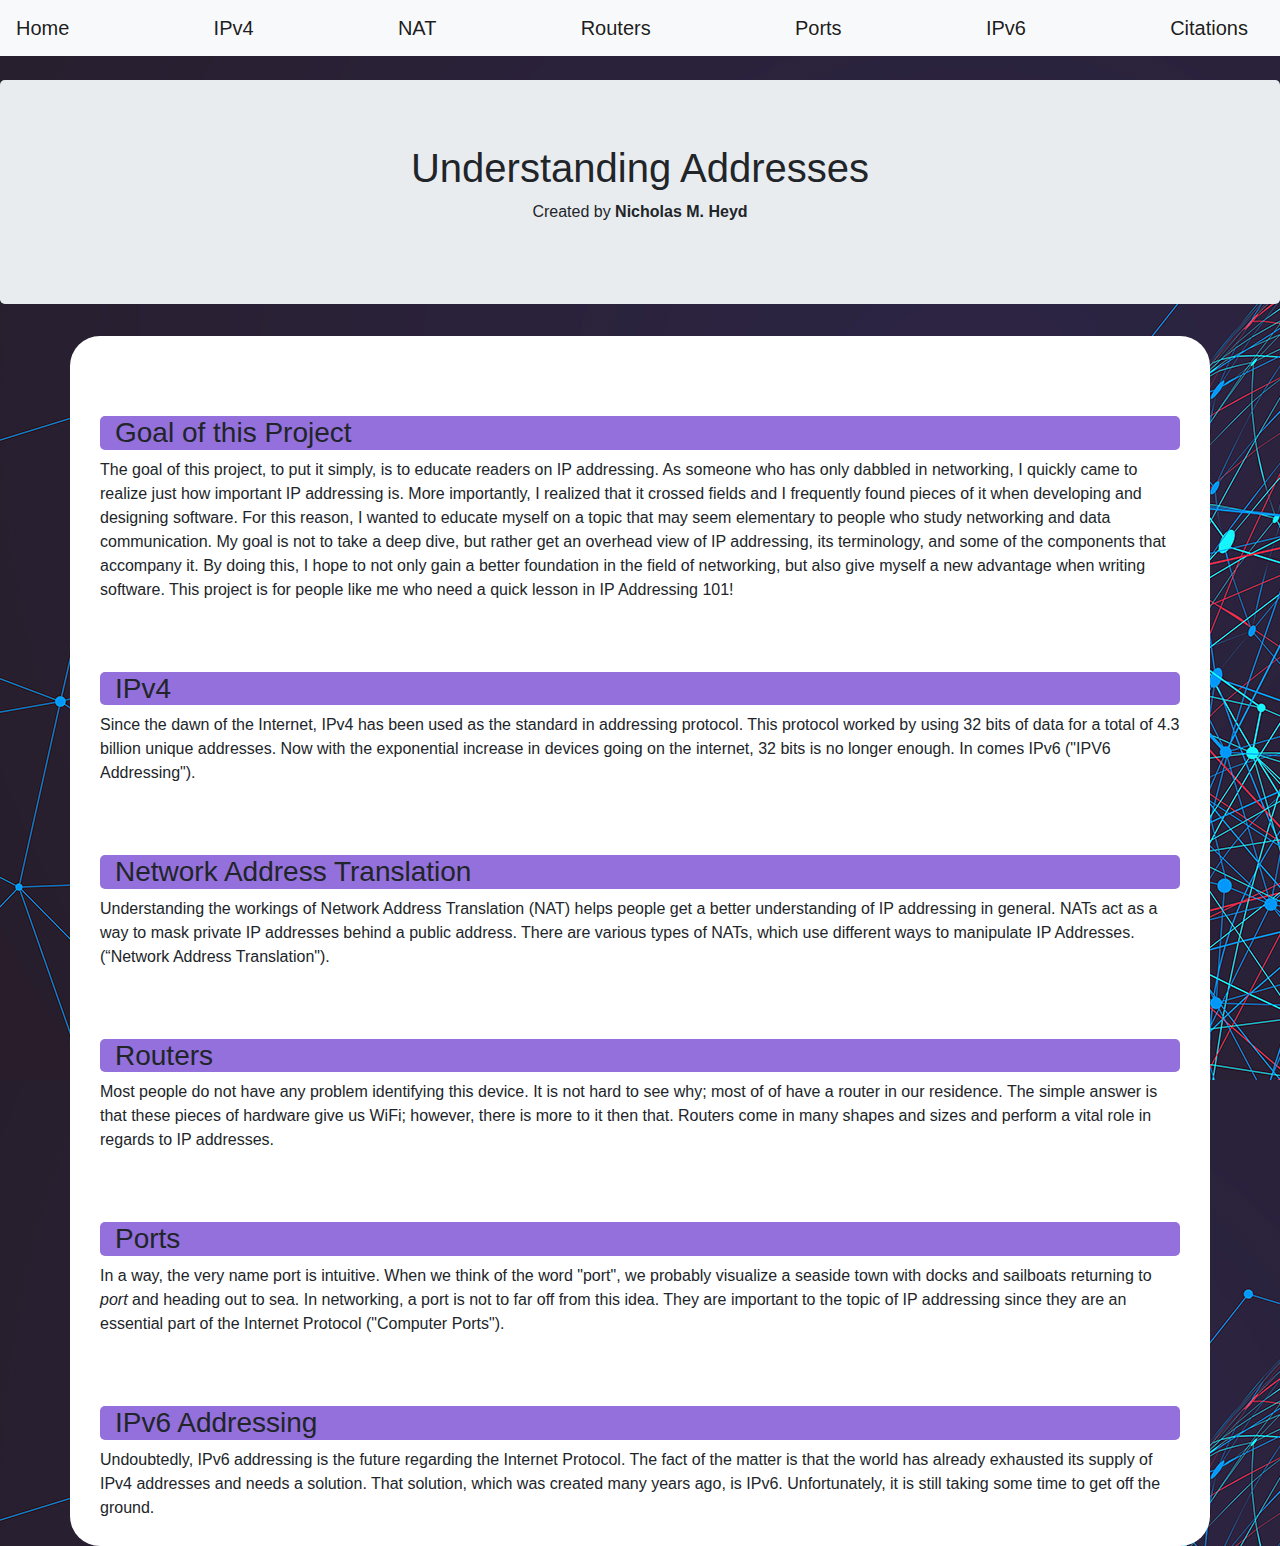
<file: index.html>
<!DOCTYPE html>
<html>

<head>
    <meta charset="UTF-8">
    <title>INF Project --- 680</title>
    <link rel="stylesheet"
          href="styles.css">
    <link rel="stylesheet"
          href="https://maxcdn.bootstrapcdn.com/bootstrap/4.0.0/css/bootstrap.min.css"
          integrity="sha384-Gn5384xqQ1aoWXA+058RXPxPg6fy4IWvTNh0E263XmFcJlSAwiGgFAW/dAiS6JXm"
          crossorigin="anonymous">


          <nav class="navbar navbar-light bg-light ">
            <a class="navbar-brand"
               href="index.html">Home</a>
            <a class="navbar-brand"
               href="ipv4.html">IPv4</a>
            <a class="navbar-brand"
               href="nat.html">NAT</a>
            <a class="navbar-brand"
               href="routers.html">Routers</a>
            <a class="navbar-brand"
               href="ports.html">Ports</a>
            <a class="navbar-brand"
               href="ipv6.html">IPv6</a>
            <a class="navbar-brand"
               href="citations.html">Citations</a>
          </nav>
  




</head>

<div class="backdrop">

    <br>
    <body>



            <div class="jumbotron text-center">
                <h1>Understanding Addresses</h1>
                <p>Created by <strong>Nicholas M. Heyd</strong></p>
            </div>



        <div class="container padding_container">

                <div class="container spacing_index_page">
                        <h3>Goal of this Project</h3>
                        <p>
                            The goal of this project, to put it simply, is to educate readers on IP 
                            addressing. As someone who has only dabbled in networking, 
                            I quickly came to realize just how important IP addressing is. More importantly, 
                            I realized that it crossed fields and I frequently found pieces of it when developing 
                            and designing software. For this reason, I wanted to educate myself on a topic that 
                            may seem elementary to people who study networking and data communication. 
                            My goal is not to take a deep dive, but rather get an overhead view of IP addressing, 
                            its terminology, and some of the components that accompany it. By doing this, 
                            I hope to not only gain a better foundation in the field of networking, 
                            but also give myself a new advantage when writing software. 
                            This project is for people like me who need a quick lesson in IP Addressing 101!  
                        </p>
                    </div>            

            <div class="container spacing_index_page">
                <h3>IPv4</h3>
                <p>Since the dawn of the Internet, IPv4 has been used as the standard in addressing protocol. This
                    protocol
                    worked by using 32 bits
                    of data for a total of 4.3 billion unique addresses. Now with the exponential increase in devices
                    going
                    on the internet, 32 bits
                    is no longer enough. In comes IPv6 ("IPV6 Addressing").
                </p>
            </div>
            <div class="container spacing_index_page">
                <h3>Network Address Translation</h3>
                <p>Understanding the workings of Network Address Translation (NAT) helps people get a better understanding of IP addressing in general.
                    NATs act as a way to mask private IP addresses behind a public address. There are various types of NATs, which use different ways to manipulate IP Addresses.
                    (“Network Address Translation").
                </p>
            </div>

            <div class="container spacing_index_page">
                <h3>Routers</h3>
                <p> Most people do not have any problem identifying this device. It is not hard to see why; most of of have a router in our residence. The simple answer
                        is that these pieces of hardware give us WiFi; however, there is more to it then that. Routers come in many shapes and sizes and perform a vital role in regards to IP addresses.</p>
            </div>

            <div class="container spacing_index_page">
                <h3>Ports</h3>
                <p>
                    In a way, the very name port is intuitive. When we think of the word "port", we probably visualize a seaside town with docks and sailboats returning to 
                    <i>port</i> and heading out to sea. In networking, a port is not to far off from this idea. They are important to the topic of IP addressing since they are an 
                    essential part of the Internet Protocol ("Computer Ports").
                </p>
            </div>

            <div class="container spacing_index_page">
                <h3>IPv6 Addressing</h3>
                <p> 
                    Undoubtedly, IPv6 addressing is the future regarding the Internet Protocol. The fact of the matter
                    is that the world has already exhausted its supply of IPv4 addresses and needs a solution.
                    That solution, which was created many years ago, is IPv6. Unfortunately, it is still 
                    taking some time to get off the ground.
                </p>
            </div>
        </div>

</div>

</div>
</body>

</html>
</file>
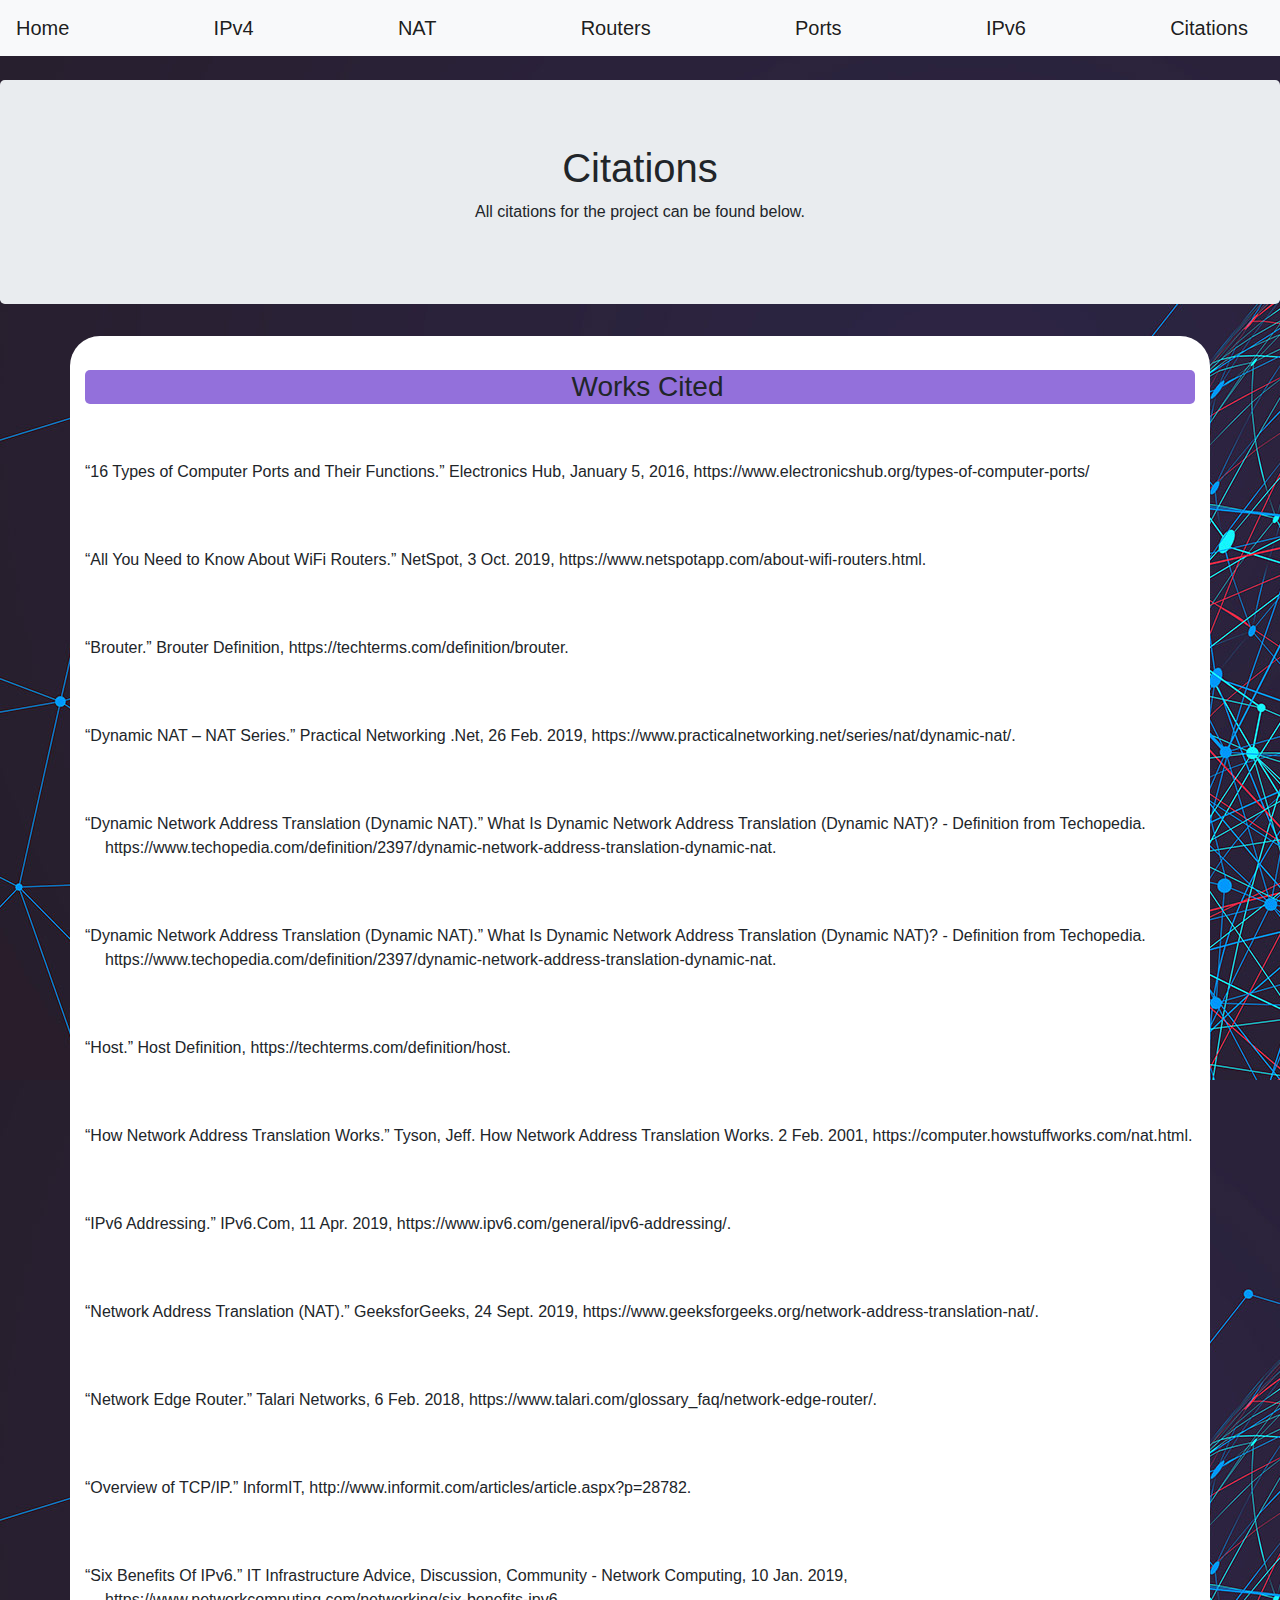
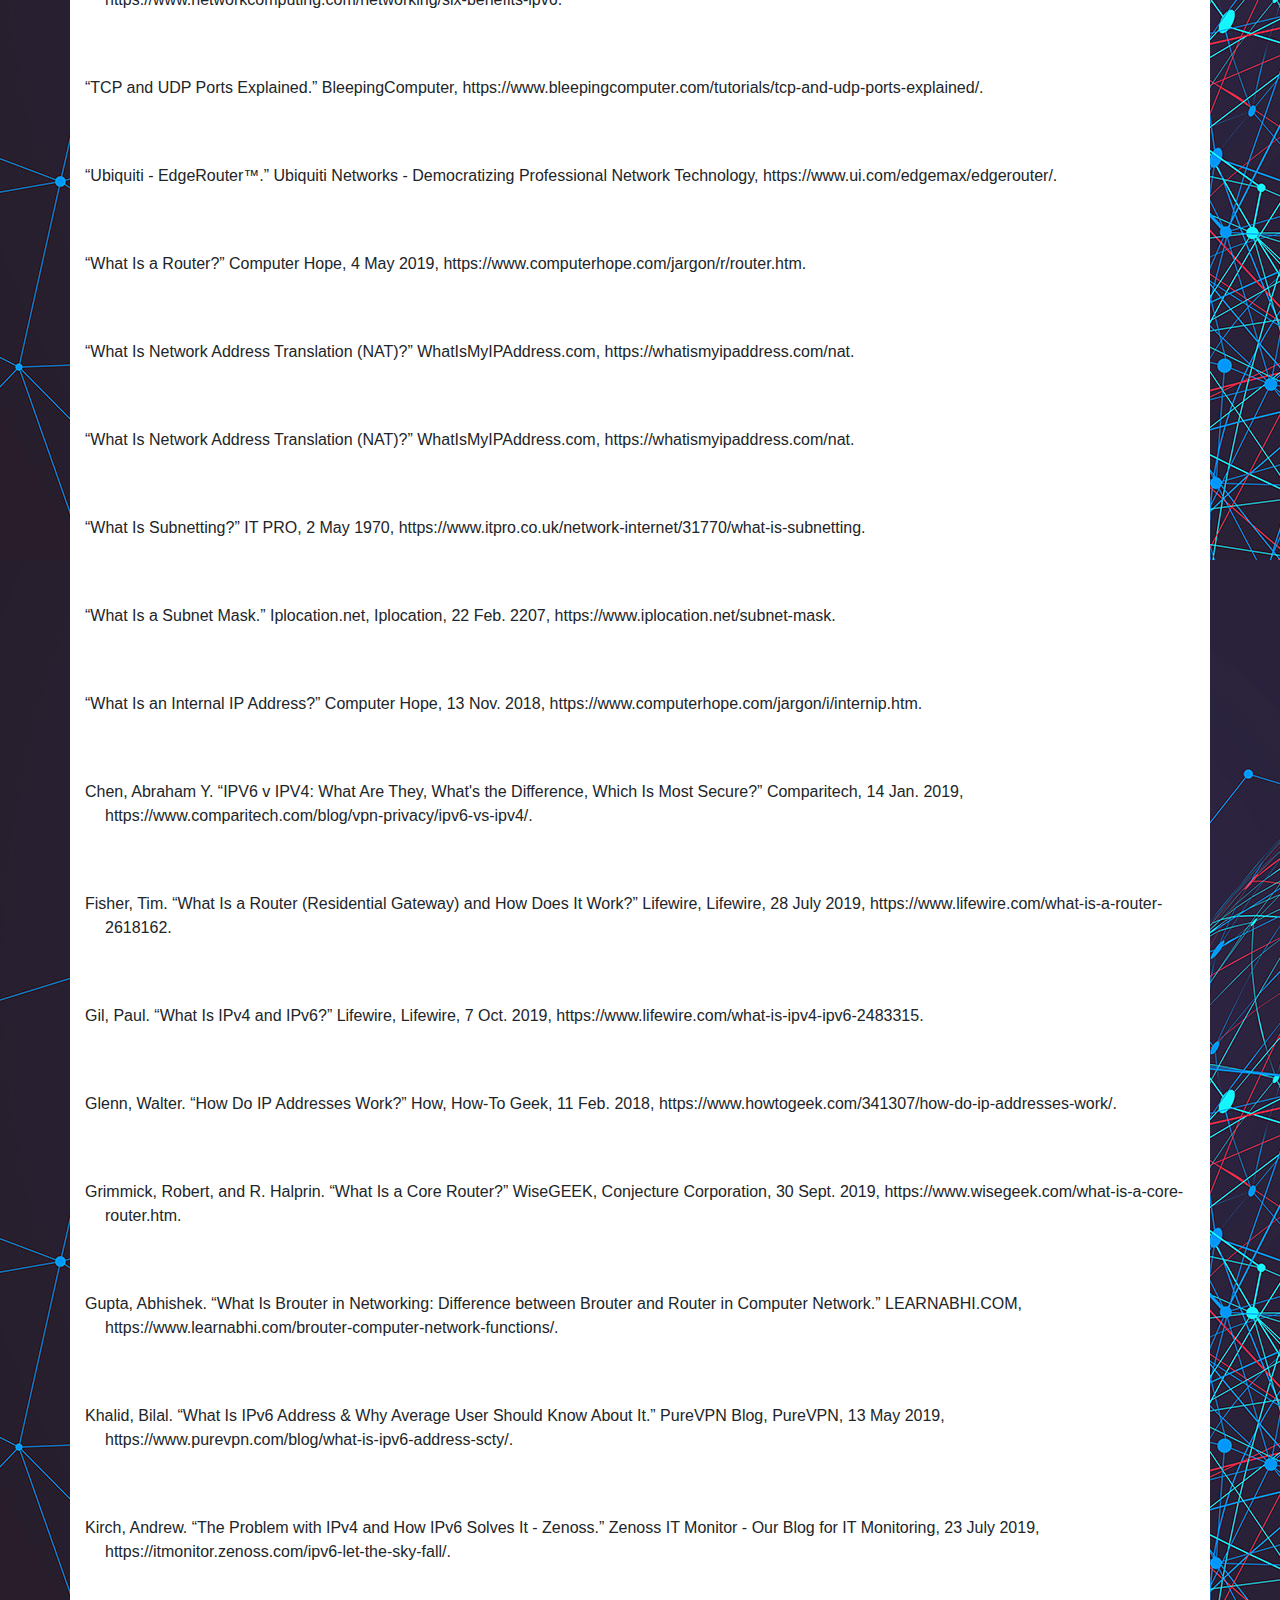
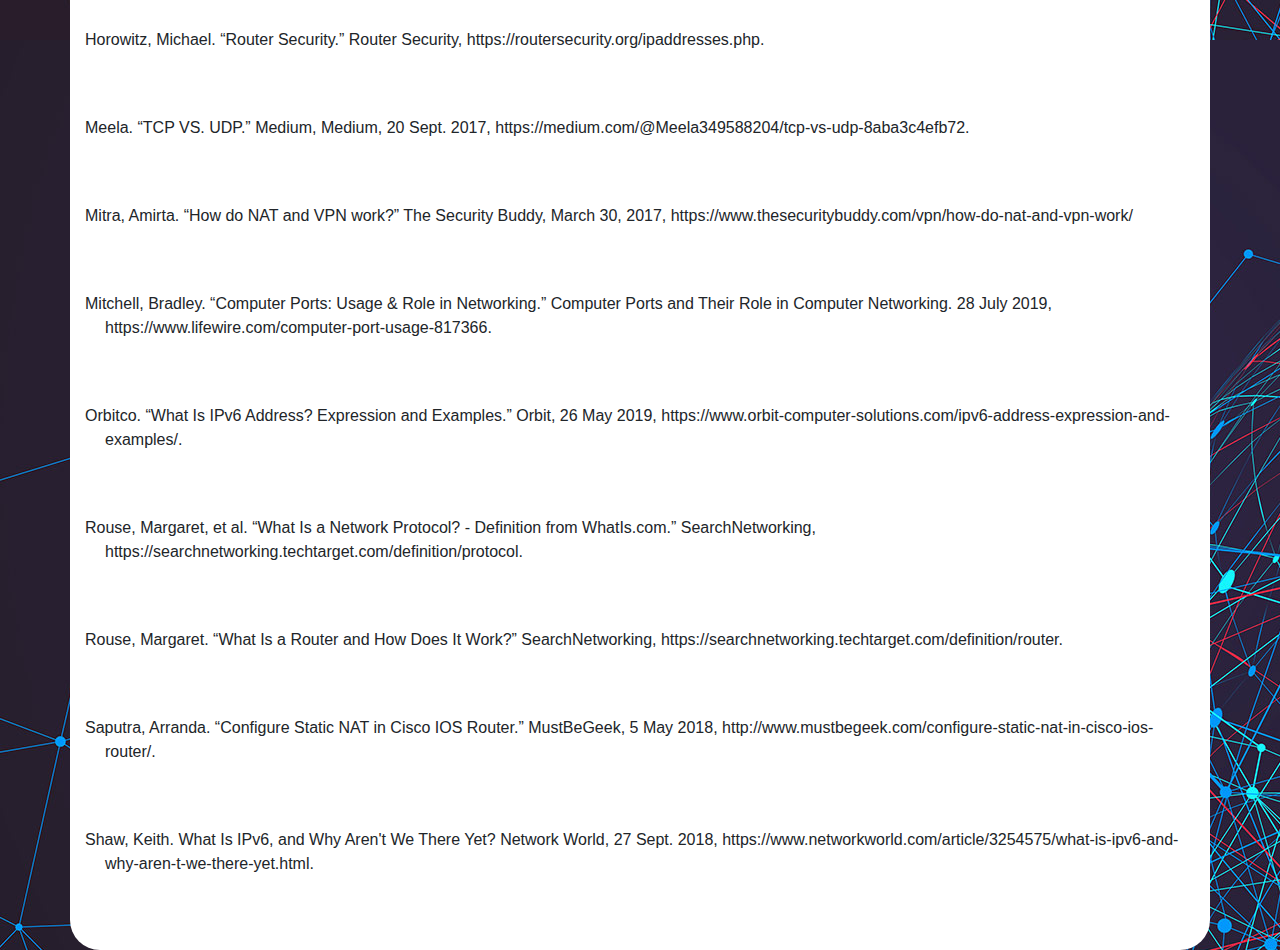
<file: citations.html>
<!DOCTYPE html>
<html>
    <head>
        <meta charset="UTF-8">
        <title>IPv4</title>
        <link rel="stylesheet"
              href="styles.css">
        <link rel="stylesheet"
              href="https://maxcdn.bootstrapcdn.com/bootstrap/4.0.0/css/bootstrap.min.css"
              integrity="sha384-Gn5384xqQ1aoWXA+058RXPxPg6fy4IWvTNh0E263XmFcJlSAwiGgFAW/dAiS6JXm"
              crossorigin="anonymous">

              
              <nav class="navbar navbar-light bg-light">
                <a class="navbar-brand"
                   href="index.html">Home</a>
                <a class="navbar-brand"
                   href="ipv4.html">IPv4</a>
                <a class="navbar-brand"
                   href="nat.html">NAT</a>
                <a class="navbar-brand"
                   href="routers.html">Routers</a>
                <a class="navbar-brand"
                   href="ports.html">Ports</a>
                <a class="navbar-brand"
                   href="ipv6.html">IPv6</a>
                <a class="navbar-brand"
                   href="citations.html">Citations</a>
              </nav>
      
  
    </head>
  <div class="backdrop">
  <body>
    <br>


        <div class="jumbotron text-center">
          <h1>Citations</h1>
          <p>All citations for the project can be found below.</p>
        </div>

    <div class="container padding_container">
      <br>
      <h3 class="text-center">Works Cited</h3>
      <br>
      <br>

      <!-- Start sources -->

      <div class="hanging-indent">
            <p>
                “16 Types of Computer Ports and Their Functions.” 
                Electronics Hub, January 5, 2016, https://www.electronicshub.org/types-of-computer-ports/
            </p>
        </div>
        <br>
        <br>      

      <div class="hanging-indent">
            <p>
                “All You Need to Know About WiFi Routers.” 
                NetSpot, 3 Oct. 2019, https://www.netspotapp.com/about-wifi-routers.html.
            </p>
        </div>
        <br>
        <br> 

      <div class="hanging-indent">
          <p>“Brouter.” Brouter Definition, https://techterms.com/definition/brouter.
          </p>
        </div>
        <br>
        <br>
      
      <div class="hanging-indent">
        <p>“Dynamic NAT – NAT Series.” Practical Networking .Net, 26 Feb. 2019, https://www.practicalnetworking.net/series/nat/dynamic-nat/.
        </p>
      </div>
      <br>
      <br>

      <div class="hanging-indent">
            <p>“Dynamic Network Address Translation (Dynamic NAT).” What Is Dynamic Network Address Translation (Dynamic NAT)? - 
              Definition from Techopedia. 
              https://www.techopedia.com/definition/2397/dynamic-network-address-translation-dynamic-nat.
            </p>
        </div>
        <br>
        <br> 
      
      <div class="hanging-indent">
          <p>“Dynamic Network Address Translation (Dynamic NAT).” What Is Dynamic Network Address Translation (Dynamic NAT)? - 
            Definition from Techopedia. 
            https://www.techopedia.com/definition/2397/dynamic-network-address-translation-dynamic-nat.
          </p>
      </div>
      <br>
      <br> 
      
      <div class="hanging-indent">
          <p>
            “Host.” Host Definition, https://techterms.com/definition/host.
          </p>
      </div>
      <br>
      <br>
  
      <div class="hanging-indent">
          <p>
              “How Network Address Translation Works.” 
              Tyson, Jeff. How Network Address Translation Works. 2 Feb. 2001, 
              https://computer.howstuffworks.com/nat.html.
          </p>
      </div>
      <br>
      <br> 
      
      <div class="hanging-indent">
          <p>
              “IPv6 Addressing.” IPv6.Com, 11 Apr. 2019, https://www.ipv6.com/general/ipv6-addressing/.
          </p>
      </div>
      <br>
      <br>
      
      <div class="hanging-indent">
          <p>
              “Network Address Translation (NAT).” GeeksforGeeks, 24 Sept. 2019, https://www.geeksforgeeks.org/network-address-translation-nat/.
          </p>
      </div>
      <br>
      <br>
      
      <div class="hanging-indent">
          <p>
              “Network Edge Router.” Talari Networks, 6 Feb. 2018, https://www.talari.com/glossary_faq/network-edge-router/.
          </p>
      </div>
      <br>
      <br>       
      
      <div class="hanging-indent">
          <p>
              “Overview of TCP/IP.” InformIT, http://www.informit.com/articles/article.aspx?p=28782.
          </p>
      </div>
      <br>
      <br>

      <div class="hanging-indent">
            <p>
            “Six Benefits Of IPv6.” IT Infrastructure Advice, Discussion, 
            Community - Network Computing, 10 Jan. 2019, 
            https://www.networkcomputing.com/networking/six-benefits-ipv6.
            </p>
        </div>
        <br>
        <br> 
      
      <div class="hanging-indent">
          <p>
              “TCP and UDP Ports Explained.” BleepingComputer, https://www.bleepingcomputer.com/tutorials/tcp-and-udp-ports-explained/.
          </p>
      </div>
      <br>
      <br>
       
      <div class="hanging-indent">
            <p>
                “Ubiquiti - EdgeRouter™.” Ubiquiti Networks - Democratizing Professional Network Technology, 
                https://www.ui.com/edgemax/edgerouter/.
            </p>
        </div>
        <br>
        <br> 
  
  
      <div class="hanging-indent">
          <p>
              “What Is a Router?” Computer Hope, 4 May 2019, 
              https://www.computerhope.com/jargon/r/router.htm.
          </p>
      </div>
      <br>
      <br>
      
      <div class="hanging-indent">
          <p>
              “What Is Network Address Translation (NAT)?” WhatIsMyIPAddress.com, https://whatismyipaddress.com/nat.
          </p>
      </div>
      <br>
      <br>      
      
      <div class="hanging-indent">
          <p>
              “What Is Network Address Translation (NAT)?” WhatIsMyIPAddress.com, https://whatismyipaddress.com/nat.
          </p>
      </div>
      <br>
      <br>
      
      <div class="hanging-indent">
          <p>
              “What Is Subnetting?” IT PRO, 2 May 1970, https://www.itpro.co.uk/network-internet/31770/what-is-subnetting.
          </p>
      </div>
      <br>
      <br>
      
      <div class="hanging-indent">
          <p>
              “What Is a Subnet Mask.” Iplocation.net, Iplocation, 22 Feb. 2207, https://www.iplocation.net/subnet-mask.
          </p>
      </div>
      <br>
      <br>

      <div class="hanging-indent">
            <p>
                “What Is an Internal IP Address?” Computer Hope, 13 Nov. 2018, https://www.computerhope.com/jargon/i/internip.htm.
            </p>
        </div>
        <br>
        <br>
        
        <div class="hanging-indent">
                <p>
                    Chen, Abraham Y. “IPV6 v IPV4: What Are They, What's the Difference, 
                    Which Is Most Secure?” Comparitech, 14 Jan. 2019,
                    https://www.comparitech.com/blog/vpn-privacy/ipv6-vs-ipv4/.
                </p>
            </div>
            <br>
            <br> 

      <div class="hanging-indent">
          <p>
              Fisher, Tim. “What Is a Router (Residential Gateway) and How Does It Work?” 
              Lifewire, Lifewire, 28 July 2019, https://www.lifewire.com/what-is-a-router-2618162.
          </p>
      </div>
      <br>
      <br>

      <div class="hanging-indent">
            <p>
               Gil, Paul. “What Is IPv4 and IPv6?” Lifewire, Lifewire, 7 Oct. 2019, https://www.lifewire.com/what-is-ipv4-ipv6-2483315.
            </p>
        </div>
        <br>
        <br>     
      
      <div class="hanging-indent">
          <p>
              Glenn, Walter. “How Do IP Addresses Work?” How, How-To Geek, 11 Feb. 2018, https://www.howtogeek.com/341307/how-do-ip-addresses-work/.
          </p>
      </div>
      <br>
      <br>

      <div class="hanging-indent">
          <p>
              Grimmick, Robert, and R. Halprin. “What Is a Core Router?” WiseGEEK, 
              Conjecture Corporation, 30 Sept. 2019, https://www.wisegeek.com/what-is-a-core-router.htm.
          </p>
      </div>
      <br>
      <br>
      
      <div class="hanging-indent">
            <p>
                Gupta, Abhishek. “What Is Brouter in Networking: Difference between Brouter and Router in Computer Network.” 
                LEARNABHI.COM, https://www.learnabhi.com/brouter-computer-network-functions/.
            </p>
        </div>
        <br>
        <br>      
      
        <div class="hanging-indent">
                <p>
                Khalid, Bilal. “What Is IPv6 Address & Why Average User Should Know About It.” PureVPN Blog, 
                PureVPN, 13 May 2019, https://www.purevpn.com/blog/what-is-ipv6-address-scty/.
                </p>
            </div>
            <br>
            <br>

      <div class="hanging-indent">
          <p>
              Kirch, Andrew. “The Problem with IPv4 and How IPv6 Solves It - Zenoss.” Zenoss IT Monitor - Our Blog for IT Monitoring, 23 July 2019,
               https://itmonitor.zenoss.com/ipv6-let-the-sky-fall/.
          </p>
      </div>
      <br>
      <br>
   

      <div class="hanging-indent">
            <p>
                Horowitz, Michael. “Router Security.” Router Security, https://routersecurity.org/ipaddresses.php.
            </p>
        </div>
        <br>
        <br> 

      <div class="hanging-indent">
            <p>
                Meela. “TCP VS. UDP.” Medium, Medium, 20 Sept. 2017, https://medium.com/@Meela349588204/tcp-vs-udp-8aba3c4efb72.
            </p>
        </div>
        <br>
        <br>       

      <div class="hanging-indent">
            <p>
                Mitra, Amirta. “How do NAT and VPN work?” The Security Buddy, March 30, 2017,
                https://www.thesecuritybuddy.com/vpn/how-do-nat-and-vpn-work/
            </p>
        </div>
        <br>
        <br>      
      
      <div class="hanging-indent">
          <p>
              Mitchell, Bradley. “Computer Ports: Usage & Role in Networking.” 
              Computer Ports and Their Role in Computer Networking. 28 July 2019, 
              https://www.lifewire.com/computer-port-usage-817366.
          </p>
      </div>
      <br>
      <br>

      <div class="hanging-indent">
            <p>
                    Orbitco. “What Is IPv6 Address? Expression and Examples.” Orbit, 26 May 2019, 
                    https://www.orbit-computer-solutions.com/ipv6-address-expression-and-examples/.
            </p>
        </div>
        <br>
        <br> 

      <div class="hanging-indent">
          <p>
              Rouse, Margaret, et al. “What Is a Network Protocol? -
               Definition from WhatIs.com.” SearchNetworking,
                https://searchnetworking.techtarget.com/definition/protocol.
          </p>
      </div>
      <br>
      <br> 
      
      <div class="hanging-indent">
          <p>
              Rouse, Margaret. 
              “What Is a Router and How Does It Work?” 
              SearchNetworking, https://searchnetworking.techtarget.com/definition/router.
          </p>
      </div>
      <br>
      <br>

      <div class="hanging-indent">
            <p>
                Saputra, Arranda. “Configure Static NAT in Cisco IOS Router.” MustBeGeek, 
                5 May 2018, http://www.mustbegeek.com/configure-static-nat-in-cisco-ios-router/.
            </p>
        </div>
        <br>
        <br>

        <div class="hanging-indent">
                <p>
                    Shaw, Keith. What Is IPv6, and Why Aren't We There Yet? Network World, 27 Sept. 2018, 
                    https://www.networkworld.com/article/3254575/what-is-ipv6-and-why-aren-t-we-there-yet.html.
                </p>
            </div>
            <br>
            <br>
      
      <!-- End sources -->
    </div>
  
    </div>
  </body>
</html>
</file>
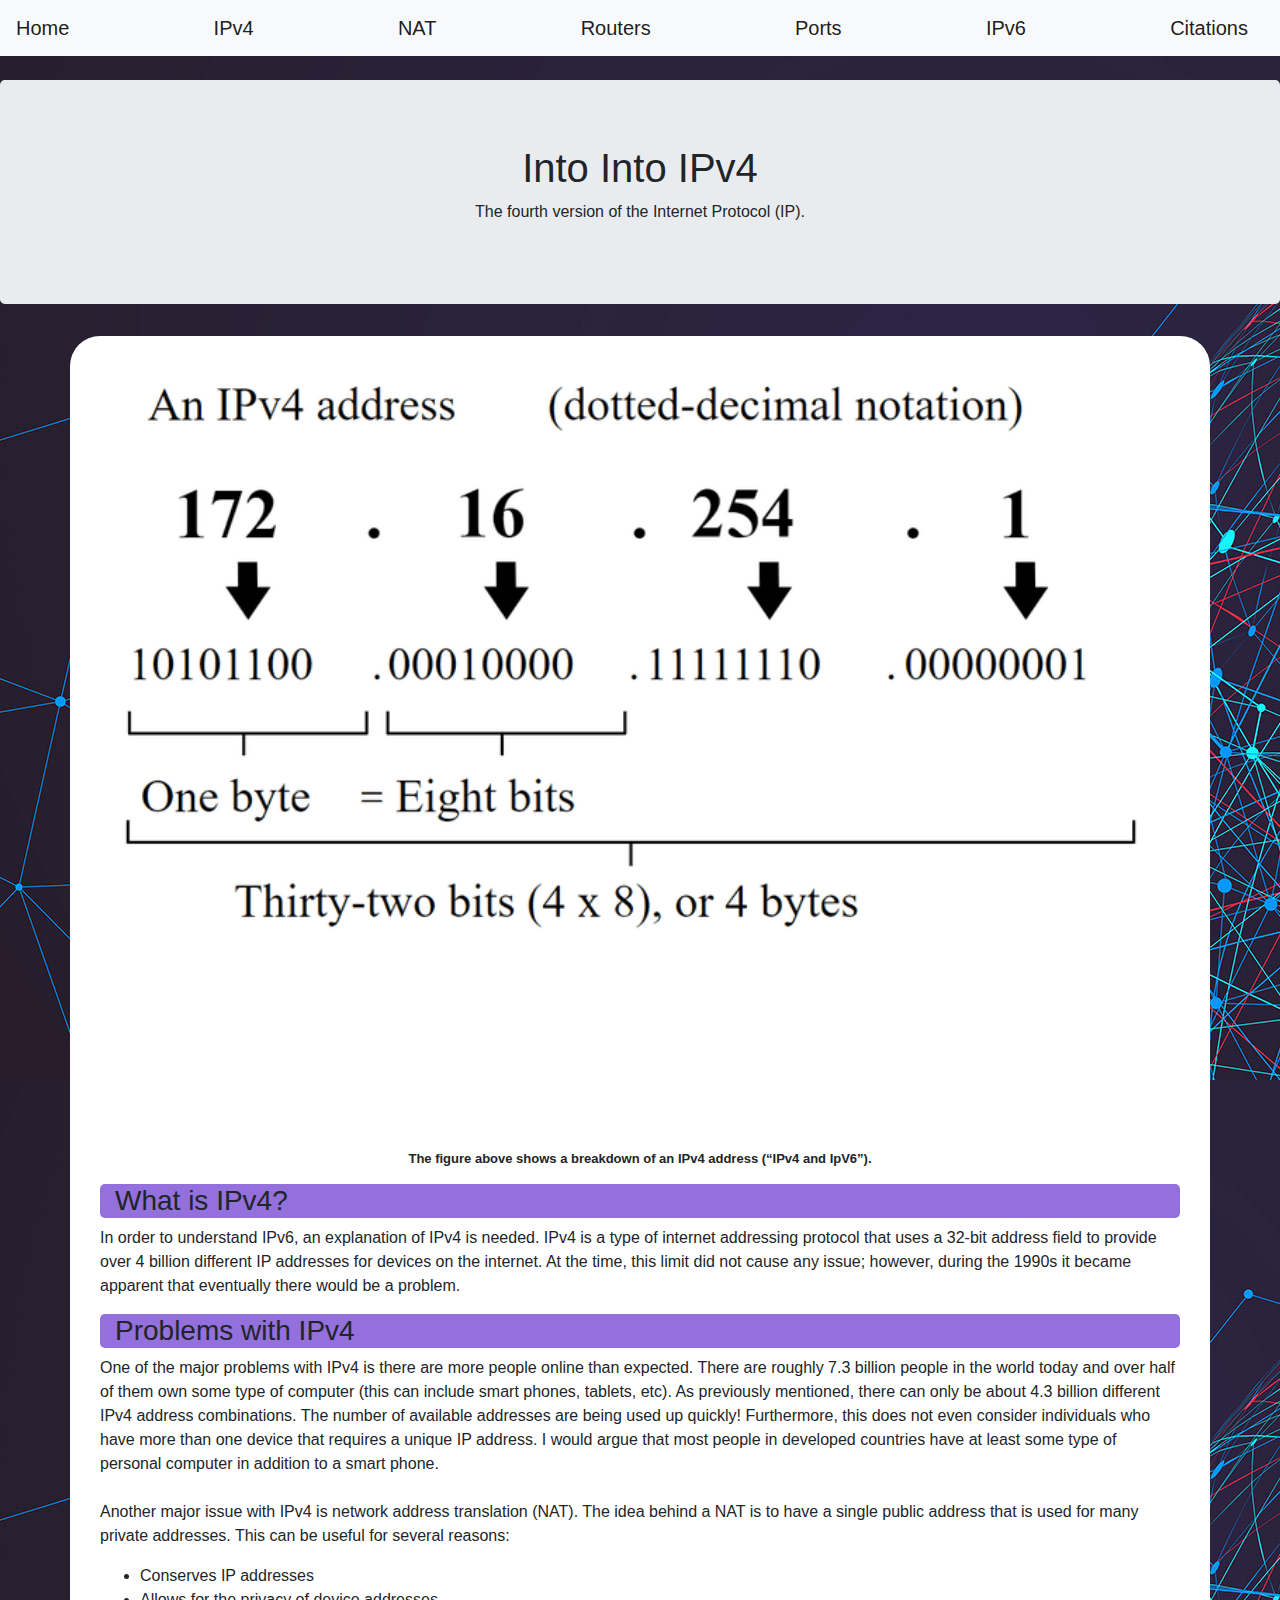
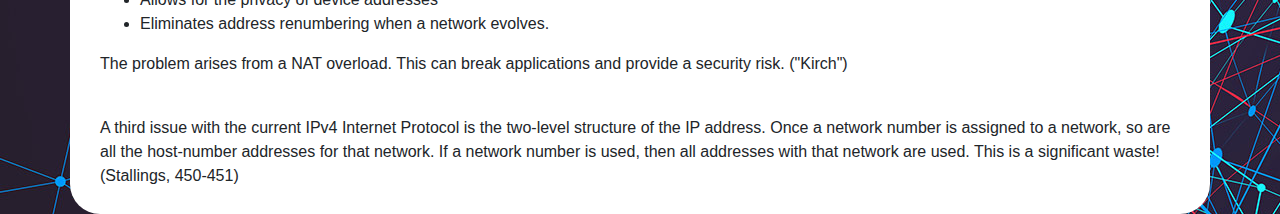
<file: ipv4.html>
<!DOCTYPE html>
<html>

<head>
  <meta charset="UTF-8">
  <title>IPv4</title>
  <link rel="stylesheet"
        href="styles.css">
  <link rel="stylesheet"
        href="https://maxcdn.bootstrapcdn.com/bootstrap/4.0.0/css/bootstrap.min.css"
        integrity="sha384-Gn5384xqQ1aoWXA+058RXPxPg6fy4IWvTNh0E263XmFcJlSAwiGgFAW/dAiS6JXm"
        crossorigin="anonymous">

        <nav class="navbar navbar-light bg-light">
          <a class="navbar-brand"
             href="index.html">Home</a>
          <a class="navbar-brand"
             href="ipv4.html">IPv4</a>
          <a class="navbar-brand"
             href="nat.html">NAT</a>
          <a class="navbar-brand"
             href="routers.html">Routers</a>
          <a class="navbar-brand"
             href="ports.html">Ports</a>
          <a class="navbar-brand"
             href="ipv6.html">IPv6</a>
          <a class="navbar-brand"
             href="citations.html">Citations</a>
        </nav>





</head>
<div class="backdrop">

  <body>
    <br>

      <div class="jumbotron text-center">
        <h1>Into Into IPv4</h1>
        <p>The fourth version of the Internet Protocol (IP).</p>
      </div>





    <div class="container padding_container">
      <div class="container">
            <div>
                <img src="resources\IPv4 Example.png" 
                class="mx-auto d-block img-responsive"
                alt="A breakdown of an IPv4 address. Dotted-decimal notation."
                >
                <p class="caption_bold text-center">The figure above shows a breakdown of an IPv4 address (“IPv4 and IpV6”).</p>                    
            </div>

        <h3>What is IPv4?</h3>
        <p>
          In order to understand IPv6, an explanation of IPv4 is needed. IPv4 is a type of internet
          addressing protocol that uses a 32-bit address field to provide over 4 billion different IP addresses for
          devices
          on the internet. At the time, this limit did not cause any issue; however,
          during the 1990s it became apparent that eventually there would be a problem.
        </p>
      </div>



      <div class="container">
        <h3>Problems with IPv4</h3>
        <div class="container">

        </div>
        <p>
          One of the major problems with IPv4 is there are more people online than expected.
          There are roughly 7.3 billion people in the world today and over half of them own some type of computer
          (this can include smart phones, tablets, etc). As previously mentioned, there can only be about 4.3 billion different IPv4
          address
          combinations. The number of available addresses are being used up quickly! Furthermore, this does not even
          consider individuals
          who have more than one device that requires a unique IP address. I would argue that most people in developed
          countries have at least
          some type of personal computer in addition to a smart phone.
          <br />
          <br>
          Another major issue with IPv4 is network address translation (NAT). The idea behind a
          NAT is to have a single public address that is used for many private addresses.
          This can be useful for several reasons:
          <ul>
            <li>Conserves IP addresses</li>
            <li>Allows for the privacy of device addresses</li>
            <li>Eliminates address renumbering when a network evolves.</li>
          </ul>
          <p>The problem arises from a NAT overload. This can break applications and provide a security risk. ("Kirch")
          </p>
          <br />
          A third issue with the current IPv4 Internet Protocol is the two-level structure of the IP address.
          Once a network number is assigned to a network, so are all the host-number addresses for that network.
          If a network number is used, then all addresses with that network are used. This is a significant waste!
          (Stallings, 450-451)
        </p>
      </div>

    </div>
</div>


<!-- Table of Contents  -->
<!-- <div class="table_of_contents">
        <ul>
            <li><a href="index.html"><span class="glyphicon glyphicon-home"> Home</span></a></li>
            <li><a href="ipv4.html">IPv4</a></li>
            <li><a href="nat.html">NAT</a></li>
            <li><a href="ports.html">Ports</a></li>
            <li><a href="#">Page 4</a></li>
            <li><a href="#">Page 5</a></li>
            <li><a href="#">Page 6</a></li>
        </ul>
    </div>
    </div> -->
<!-- Table of Contents  -->
</div>
</body>

</html>
</file>
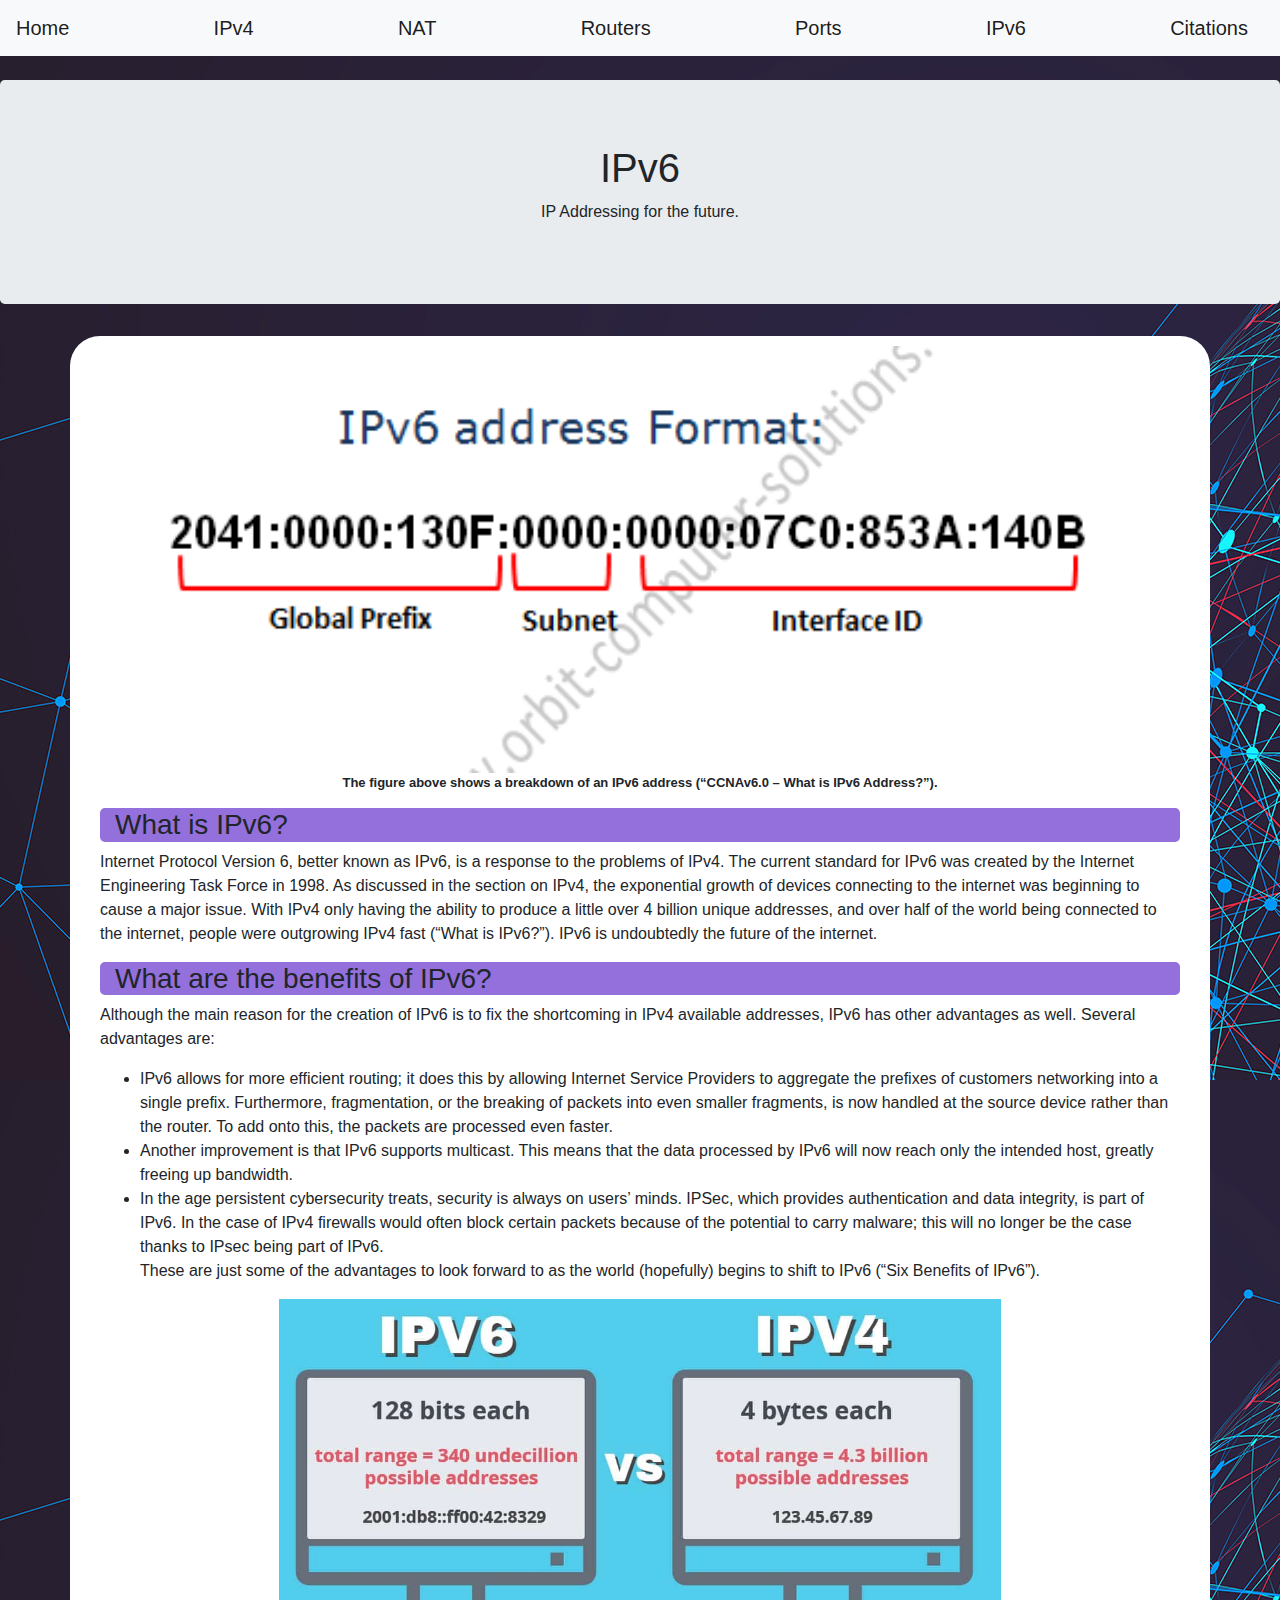
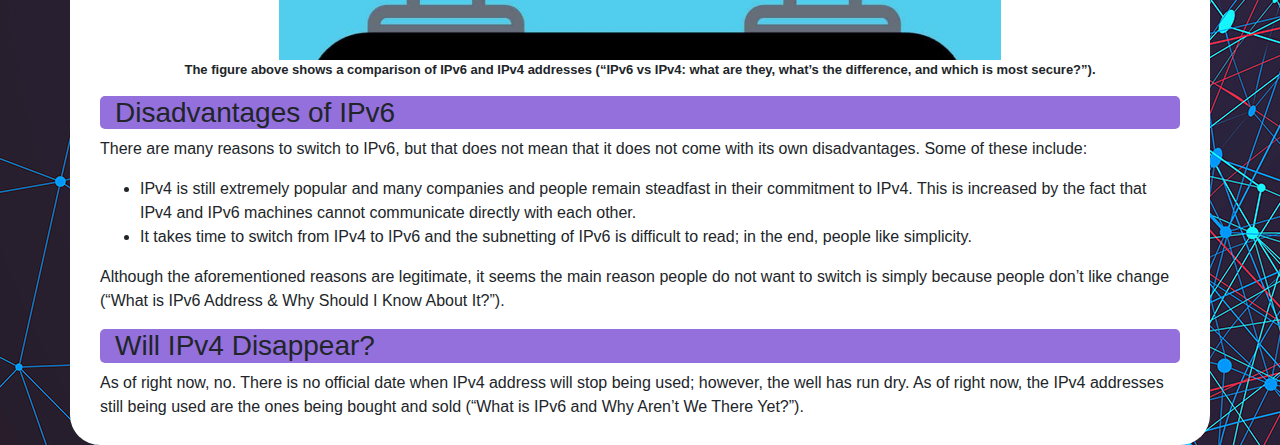
<file: ipv6.html>
<!DOCTYPE html>
<html>

<head>
  <meta charset="UTF-8">
  <title>IPv4</title>
  <link rel="stylesheet"
        href="styles.css">
  <link rel="stylesheet"
        href="https://maxcdn.bootstrapcdn.com/bootstrap/4.0.0/css/bootstrap.min.css"
        integrity="sha384-Gn5384xqQ1aoWXA+058RXPxPg6fy4IWvTNh0E263XmFcJlSAwiGgFAW/dAiS6JXm"
        crossorigin="anonymous">

        <nav class="navbar navbar-light bg-light">
            <a class="navbar-brand"
               href="index.html">Home</a>
            <a class="navbar-brand"
               href="ipv4.html">IPv4</a>
            <a class="navbar-brand"
               href="nat.html">NAT</a>
            <a class="navbar-brand"
               href="routers.html">Routers</a>
            <a class="navbar-brand"
               href="ports.html">Ports</a>
            <a class="navbar-brand"
               href="ipv6.html">IPv6</a>
            <a class="navbar-brand"
               href="citations.html">Citations</a>
          </nav>
  



</head>
<div class="backdrop">

  <body>
    <br>

      <div class="jumbotron text-center">
        <h1>IPv6</h1>
        <p>IP Addressing for the future.</p>
      </div>





    <div class="container padding_container">
      <div class="container">
            <div>
                <img src="resources\IPv6_format.png" 
                class="mx-auto d-block img-responsive"
                alt="An example and breakdown of an IPv6 address."
                >
                <p class="caption_bold text-center">The figure above shows
                  a breakdown of an IPv6 address (“CCNAv6.0 – What is IPv6 Address?”).
                </p>                    
            </div>

        <h3>What is IPv6?</h3>
        <p>
          Internet Protocol Version 6, better known as IPv6, is a response to the problems of IPv4. 
          The current standard for IPv6 was created by the Internet Engineering Task Force in 1998. 
          As discussed in the section on IPv4, the exponential growth of devices connecting to 
          the internet was beginning to cause a major issue. With IPv4 only having the ability 
          to produce a little over 4 billion unique addresses, and over half of the world being 
          connected to the internet, people were outgrowing IPv4 fast (“What is IPv6?”). 
          IPv6 is undoubtedly the future of the internet.
        </p>
      </div>



      <div class="container">
        <h3>What are the benefits of IPv6?</h3>
        <div class="container">

        </div>
        <p>
          Although the main reason for the creation of IPv6 is to fix the shortcoming 
          in IPv4 available addresses, 
          IPv6 has other advantages as well.  Several advantages are:
        </p>
          <ul>
            <li>
              IPv6 allows for more efficient routing; it does this by allowing Internet Service Providers 
              to aggregate the prefixes of customers networking into a single prefix.  
              Furthermore, fragmentation, or the breaking of packets into even smaller fragments, 
              is now handled at the source 
              device rather than the router. To add onto this, the packets are processed even faster.
            </li>
            <li>
              Another improvement is that IPv6 supports multicast. This means that the data processed by 
              IPv6 will now reach only the intended host, greatly freeing up bandwidth.
            </li>
            <li>
              In the age persistent cybersecurity treats, security is always on users’ minds. 
              IPSec, which provides authentication and data integrity, is part of IPv6. 
              In the case of IPv4 firewalls would often block certain packets because of 
              the potential to carry malware; 
              this will no longer be the case thanks to IPsec being part of IPv6.
            </li>
            <p>
              These are just some of the advantages to 
              look forward to as the world (hopefully) 
              begins to shift to IPv6 (“Six Benefits of IPv6”).
            </p>
          </ul>

      </div>

      <div>
          <img src="resources\ipv6_main.jpg" 
          class="mx-auto d-block img-responsive_65"
          alt="A comparison of IPv6 and IPv4 addresses"
          >
          <p class="caption_bold text-center">The figure above shows
            a comparison of IPv6 and IPv4 addresses (“IPv6 vs IPv4: what are they, 
            what’s the difference, and which is most secure?”).
          </p>                    
      </div>

      <div class="container">
        <h3>Disadvantages of IPv6</h3>
        <p>
            There are many reasons to switch to IPv6, but 
            that does not mean that it does not come with its own disadvantages. 
            Some of these include:
        </p>
        <ul>
          <li>
              IPv4 is still extremely popular and many companies and people remain steadfast in 
              their commitment to IPv4. This is increased by the fact 
              that IPv4 and IPv6 machines cannot communicate directly with each other. 
          </li>
          <li>
              It takes time to switch from IPv4 to IPv6 and the subnetting of IPv6 is difficult to read; in the end,
              people like simplicity.
          </li>
        </ul>
        <p>
            Although the aforementioned reasons are legitimate, it 
            seems the main reason people do not want to switch is simply 
            because people don’t like change (“What is IPv6 Address & Why Should I Know About It?”).
        </p>
      </div>


      
      <div class="container">
          <h3>Will IPv4 Disappear?</h3>
          <p>
              As of right now, no. There is no official date when IPv4 address will stop 
              being used; however, the well has run dry. As of right now, the IPv4 addresses still being 
              used are the ones being bought and sold (“What is IPv6 and Why Aren’t We There Yet?”).
          </p>
        </div>
  


    </div>
</div>


</div>
</body>

</html>
</file>
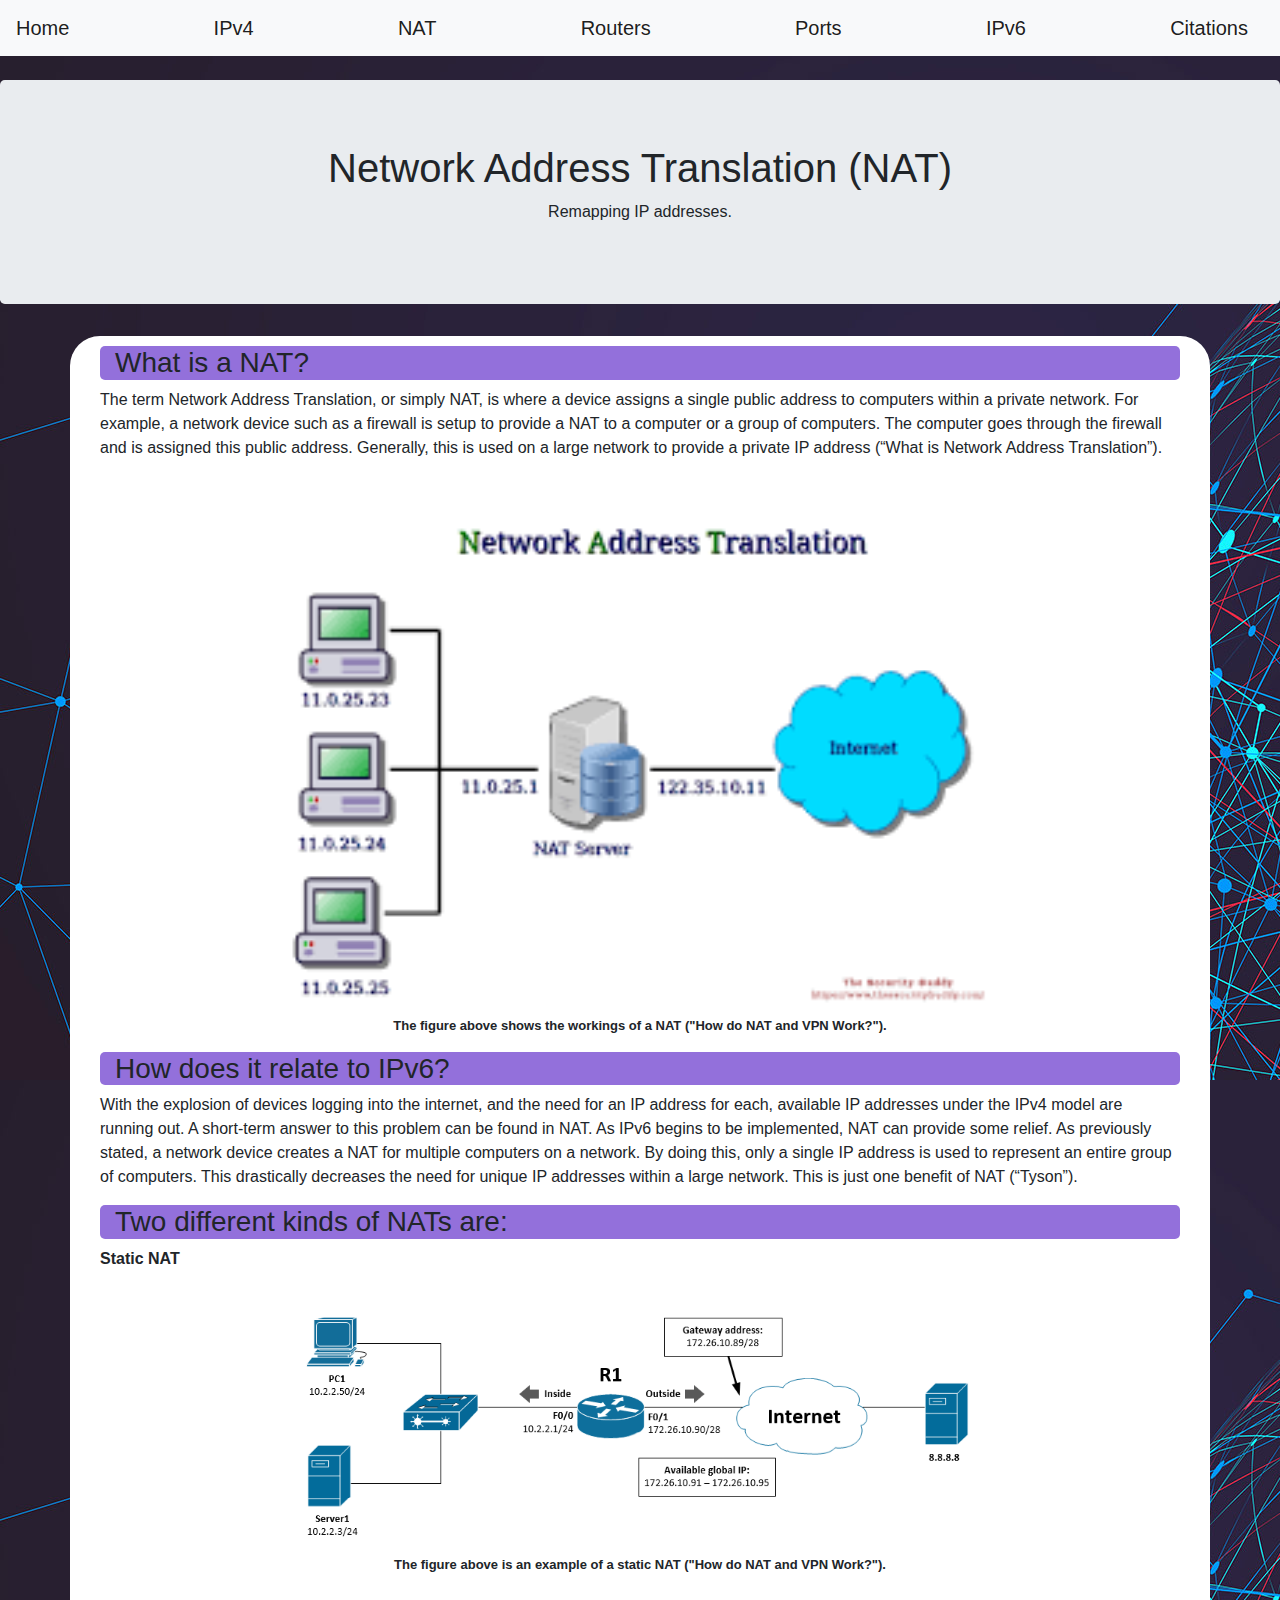
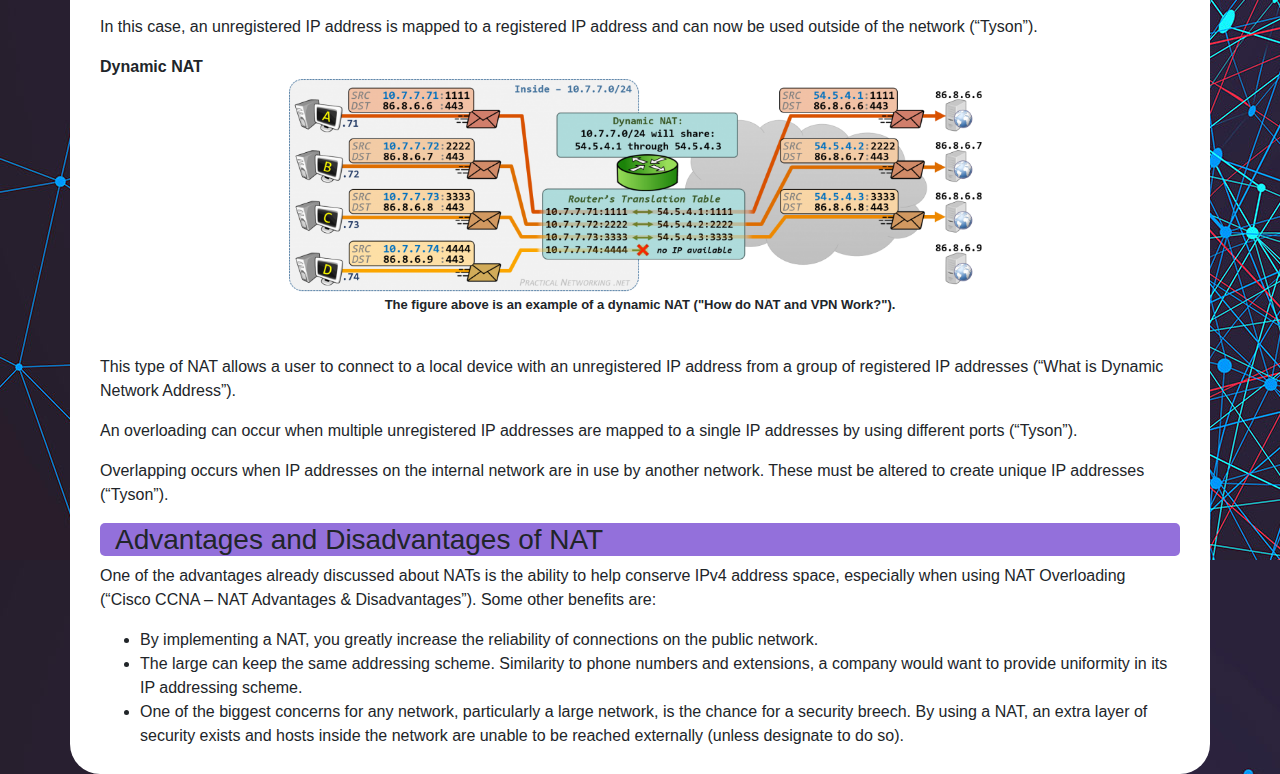
<file: nat.html>
<!DOCTYPE html>
<html>

<head>
  <meta charset="UTF-8">
  <title>INF Project --- 680</title>
  <link rel="stylesheet"
        href="styles.css">
  <link rel="stylesheet"
        href="https://maxcdn.bootstrapcdn.com/bootstrap/4.0.0/css/bootstrap.min.css"
        integrity="sha384-Gn5384xqQ1aoWXA+058RXPxPg6fy4IWvTNh0E263XmFcJlSAwiGgFAW/dAiS6JXm"
        crossorigin="anonymous">

        <nav class="navbar navbar-light bg-light">
          <a class="navbar-brand"
             href="index.html">Home</a>
          <a class="navbar-brand"
             href="ipv4.html">IPv4</a>
          <a class="navbar-brand"
             href="nat.html">NAT</a>
          <a class="navbar-brand"
             href="routers.html">Routers</a>
          <a class="navbar-brand"
             href="ports.html">Ports</a>
          <a class="navbar-brand"
             href="ipv6.html">IPv6</a>
          <a class="navbar-brand"
             href="citations.html">Citations</a>
        </nav>





</head>

<div class="backdrop">

  <body>
    <br>


      <div class="jumbotron text-center">
        <h1>Network Address Translation (NAT)</h1>
        <p>Remapping IP addresses.</p>
      </div>

    <div class="container padding_container">

      <div class="container">
        <h3>What is a NAT?</h3>
        <p>
          The term Network Address Translation, or simply NAT, is where a device assigns a single public address to
          computers within a private network. For example, a network device such as a firewall is setup to provide a NAT
          to a computer or a group of computers. The computer goes through the firewall and is assigned this public
          address. Generally, this is used on a large network to provide a private IP address (“What is Network Address
          Translation”).
        </p>
      </div>

      <div>
          <img src="resources\nat_world.png" class="mx-auto d-block img-responsive_65"
          alt="Three computers connected to a nat server, connected to the internet.">
          <p class="caption_bold text-center">The figure above shows the workings of a NAT ("How do NAT and VPN Work?").</p>
      </div>


      <div class="container">
        <h3>How does it relate to IPv6?</h3>
        <p>
          With the explosion of devices logging into the internet, and the need for an IP address for each, available IP
          addresses under the IPv4 model are running out. A short-term answer to this problem can be found in NAT. As
          IPv6 begins to be implemented, NAT can provide some relief. As previously stated, a network device creates a
          NAT for multiple computers on a network. By doing this, only a single IP address is used to represent an entire
          group of computers. This drastically decreases the need for unique IP addresses within a large network. This
          is just one benefit of NAT (“Tyson”).
        </p>
      </div>

      <div class="container">
        <h3>Two different kinds of NATs are:</h3>
        <p>

          <strong>
              Static NAT
          </strong>
              
          <div>
              <img src="resources\static_nat.png" class="mx-auto d-block img-responsive_65"
              alt="The interaction between a static nat and the internet.">
              <p class="caption_bold text-center">The figure above is an example of a static NAT ("How do NAT and VPN Work?").</p>
          </div>

            <br>
            <p>
                In this case, an unregistered IP address is mapped to a registered IP address and can now be used
                outside of the network (“Tyson”).
            </p>



              <strong>
                  Dynamic NAT
              </strong>

              <div>
                  <img src="resources\dynamic_nat.png" class="mx-auto d-block img-responsive_65"
                  alt="A dynamic nat using a router's translation table.">
                  <p class="caption_bold text-center">The figure above is an example of a dynamic NAT ("How do NAT and VPN Work?").</p>
              </div>
            
            <p>
                <br>
                This type of NAT allows a user to connect to a local device with an unregistered IP address from a
                group of registered IP addresses (“What is Dynamic Network Address”).              
            </p>
            <p>
                An overloading can occur when multiple unregistered IP addresses are mapped to a single IP addresses
                by using different ports (“Tyson”).
            </p>
            <p>
                Overlapping occurs when IP addresses on the internal network are in use by another network. These must
                be altered to create unique IP addresses (“Tyson”).              
            </p>

        </p>
      </div>

      <div class="container">
        <h3>Advantages and Disadvantages of NAT</h3>
        <p>
          One of the advantages already discussed about NATs is the ability to help conserve IPv4 address space,
          especially when using NAT Overloading (“Cisco CCNA – NAT Advantages & Disadvantages”). Some other benefits
          are:
          <ul>
            <li>By implementing a NAT, you greatly increase the reliability of connections on the public network.</li>
            <li>The large can keep the same addressing scheme. Similarity to phone numbers and extensions, a company
              would want to provide uniformity in its IP addressing scheme.</li>
            <li>One of the biggest concerns for any network, particularly a large network, is the chance for a security
              breech. By using a NAT, an extra layer of security exists and hosts inside the network are unable to be
              reached externally (unless designate to do so).</li>
          </ul>
        </p>
      </div>

    </div>
</div>
</div>

</body>

</html>
</file>
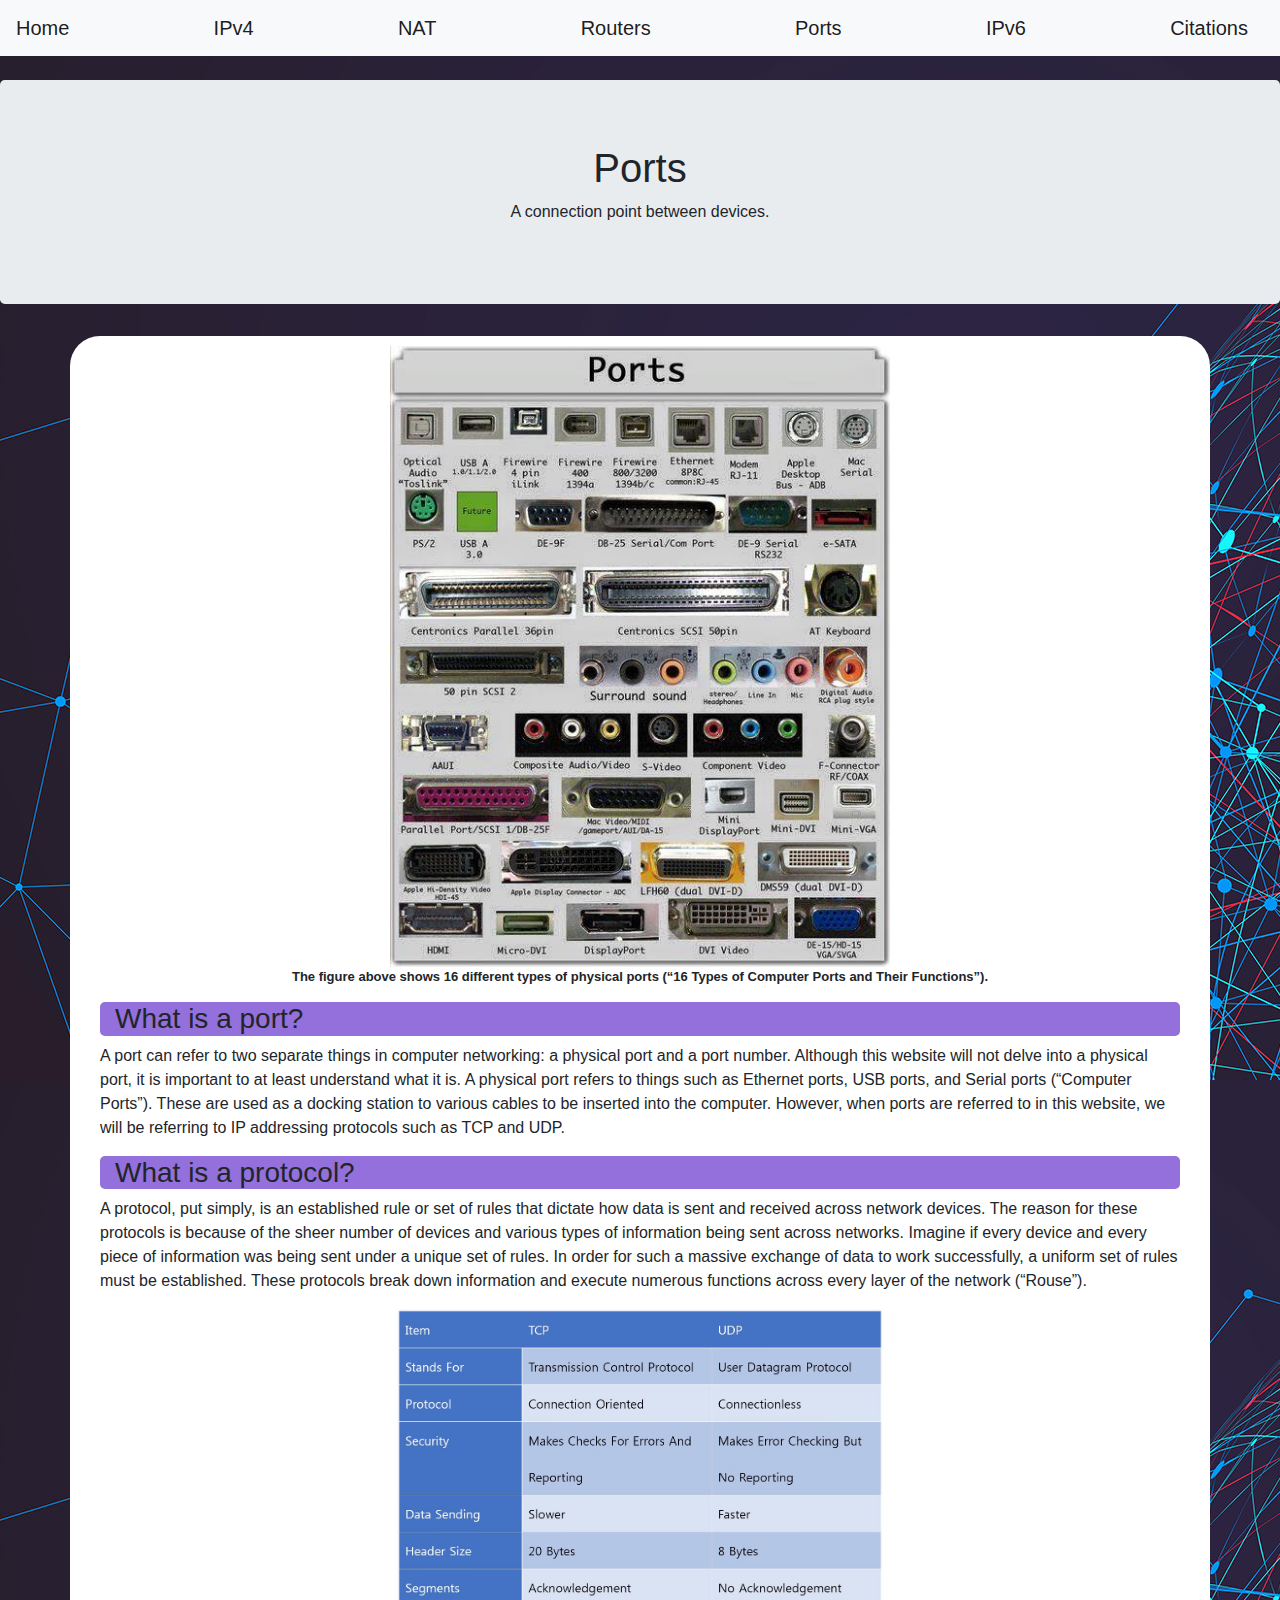
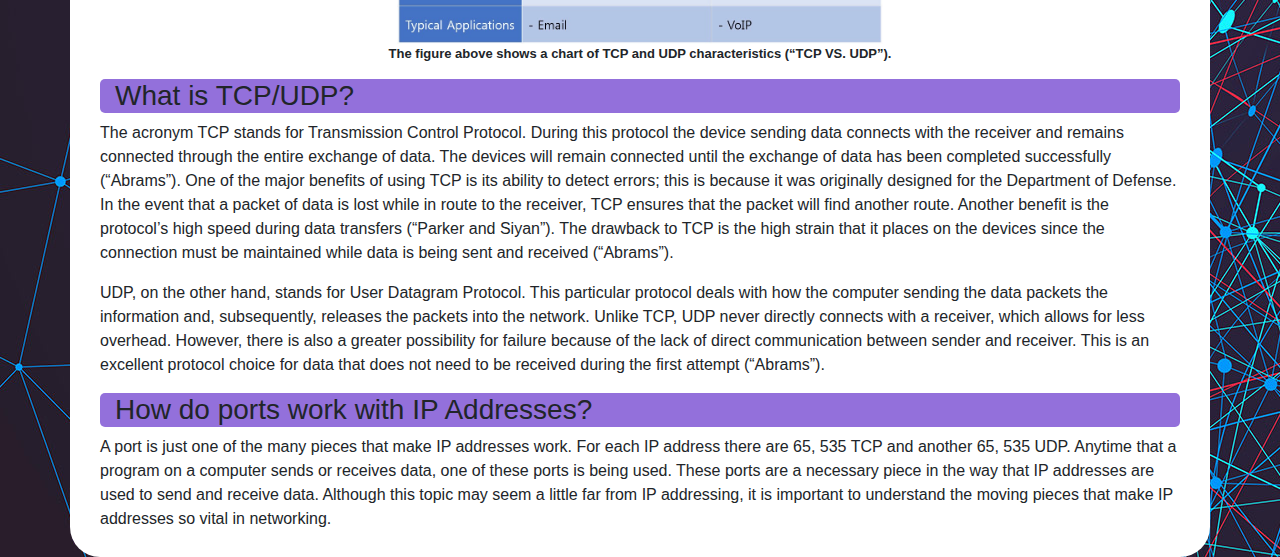
<file: ports.html>
<!DOCTYPE html>
<html>

<head>
    <meta charset="UTF-8">
    <title>IPv4</title>
    <link rel="stylesheet"
          href="styles.css">
    <link rel="stylesheet"
          href="https://maxcdn.bootstrapcdn.com/bootstrap/4.0.0/css/bootstrap.min.css"
          integrity="sha384-Gn5384xqQ1aoWXA+058RXPxPg6fy4IWvTNh0E263XmFcJlSAwiGgFAW/dAiS6JXm"
          crossorigin="anonymous">

        <nav class="navbar navbar-light bg-light">
          <a class="navbar-brand"
             href="index.html">Home</a>
          <a class="navbar-brand"
             href="ipv4.html">IPv4</a>
          <a class="navbar-brand"
             href="nat.html">NAT</a>
          <a class="navbar-brand"
             href="routers.html">Routers</a>
          <a class="navbar-brand"
             href="ports.html">Ports</a>
          <a class="navbar-brand"
             href="ipv6.html">IPv6</a>
          <a class="navbar-brand"
             href="citations.html">Citations</a>
        </nav>





</head>

    <body>
            <div class="backdrop">
        <br>
        
                <div class="jumbotron text-center">
                  <h1>Ports</h1>
                  <p>A connection point between devices.</p>
                </div>


        <div class="container padding_container">
                      
                <div>
                    <img src="resources\ports_main.jpg" 
                    class="mx-auto d-block img-responsive_45"
                    alt="Sixteen different physical hardware ports."
                    >
                    <p class="caption_bold text-center">The figure above shows 16 different types of physical ports (“16 Types of Computer Ports and Their Functions”).</p>                    
                </div>
            <div class="container">
                <h3>What is a port?</h3>
                <p>
                    A port can refer to two separate things in computer networking: a physical port and a port number.
                    Although this website will not delve into a physical port, it is important to at least understand
                    what it is. A physical port refers to things such as Ethernet ports, USB ports, and Serial ports
                    (“Computer Ports”). These are used as a docking station to various cables to be inserted into the
                    computer. However, when ports are referred to in this website, we will be referring to IP addressing
                    protocols such as TCP and UDP.
                </p>
            </div>

            <div class="container">
                <h3>What is a protocol?</h3>
                <p>
                    A protocol, put simply, is an established rule or set of rules that dictate how data is sent and
                    received across network devices. The reason for these protocols is because of the sheer number of
                    devices and various types of information being sent across networks. Imagine if every device and
                    every piece of information was being sent under a unique set of rules. In order for such a massive
                    exchange of data to work successfully, a uniform set of rules must be established. These protocols
                    break down information and execute numerous functions across every layer of the network (“Rouse”).
                </p>
            </div>

            <div class="container">
                    <div>
                        <img src="resources\tcp_udp.jpeg" 
                        class="mx-auto d-block img-responsive_45"
                        alt="A chart of TCP and UDP characteristics"
                        >
                        <p class="caption_bold text-center">The figure above shows a chart of TCP and UDP characteristics (“TCP VS. UDP”).</p>                    
                        </div>

                <h3>What is TCP/UDP?</h3>
                <p>
                    The acronym TCP stands for Transmission Control Protocol. During this protocol the device sending
                    data connects with the receiver and remains connected through the entire exchange of data. The devices
                    will remain connected until the exchange of data has been completed successfully (“Abrams”). One of
                    the major benefits of using TCP is its ability to detect errors; this is because it was originally
                    designed for the Department of Defense. In the event that a packet of data is lost while in route to
                    the receiver, TCP ensures that the packet will find another route. Another benefit is the protocol’s
                    high speed during data transfers (“Parker and Siyan”). The drawback to TCP is the high strain that
                    it places on the devices since the connection must be maintained while data is being sent and
                    received (“Abrams”).
                </p>
                <p>
                    UDP, on the other hand, stands for User Datagram Protocol. This particular protocol deals with how
                    the computer sending the data packets the information and, subsequently, releases the packets into
                    the network. Unlike TCP, UDP never directly connects with a receiver, which allows for less overhead.
                    However, there is also a greater possibility for failure because of the lack of direct communication
                    between sender and receiver. This is an excellent protocol choice for data that does not need to be
                    received during the first attempt (“Abrams”).
                </p>
            </div>

            <div class="container">
                <h3>How do ports work with IP Addresses?</h3>
                <p>
                    A port is just one of the many pieces that make IP addresses work. For each IP address there are 65,
                    535 TCP and another 65, 535 UDP. Anytime that a program on a computer sends or receives data, one of
                    these ports is being used. These ports are a necessary piece in the way that IP addresses are used
                    to send and receive data. Although this topic may seem a little far from IP addressing, it is
                    important to understand the moving pieces that make IP addresses so vital in networking.
                </p>
            </div>
        
        </div>
</div>
</div>

</body>

</html>
</file>
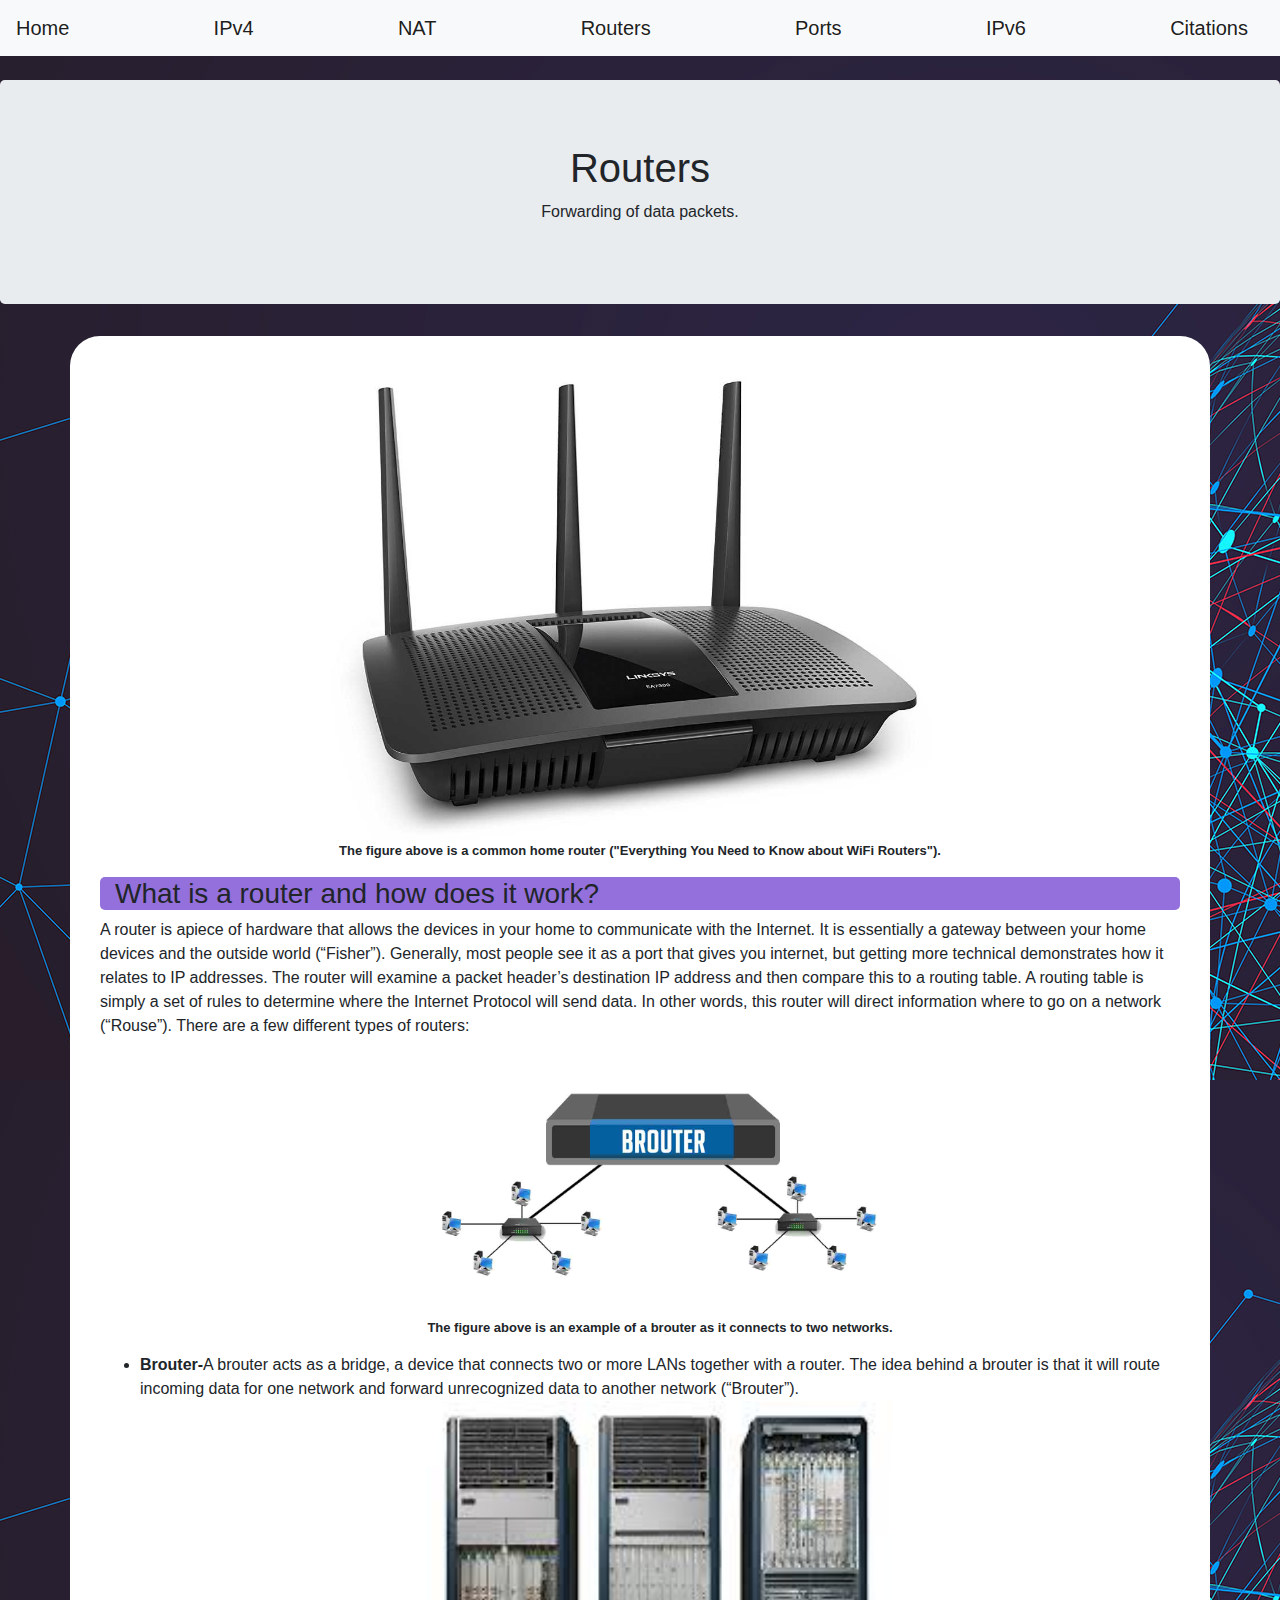
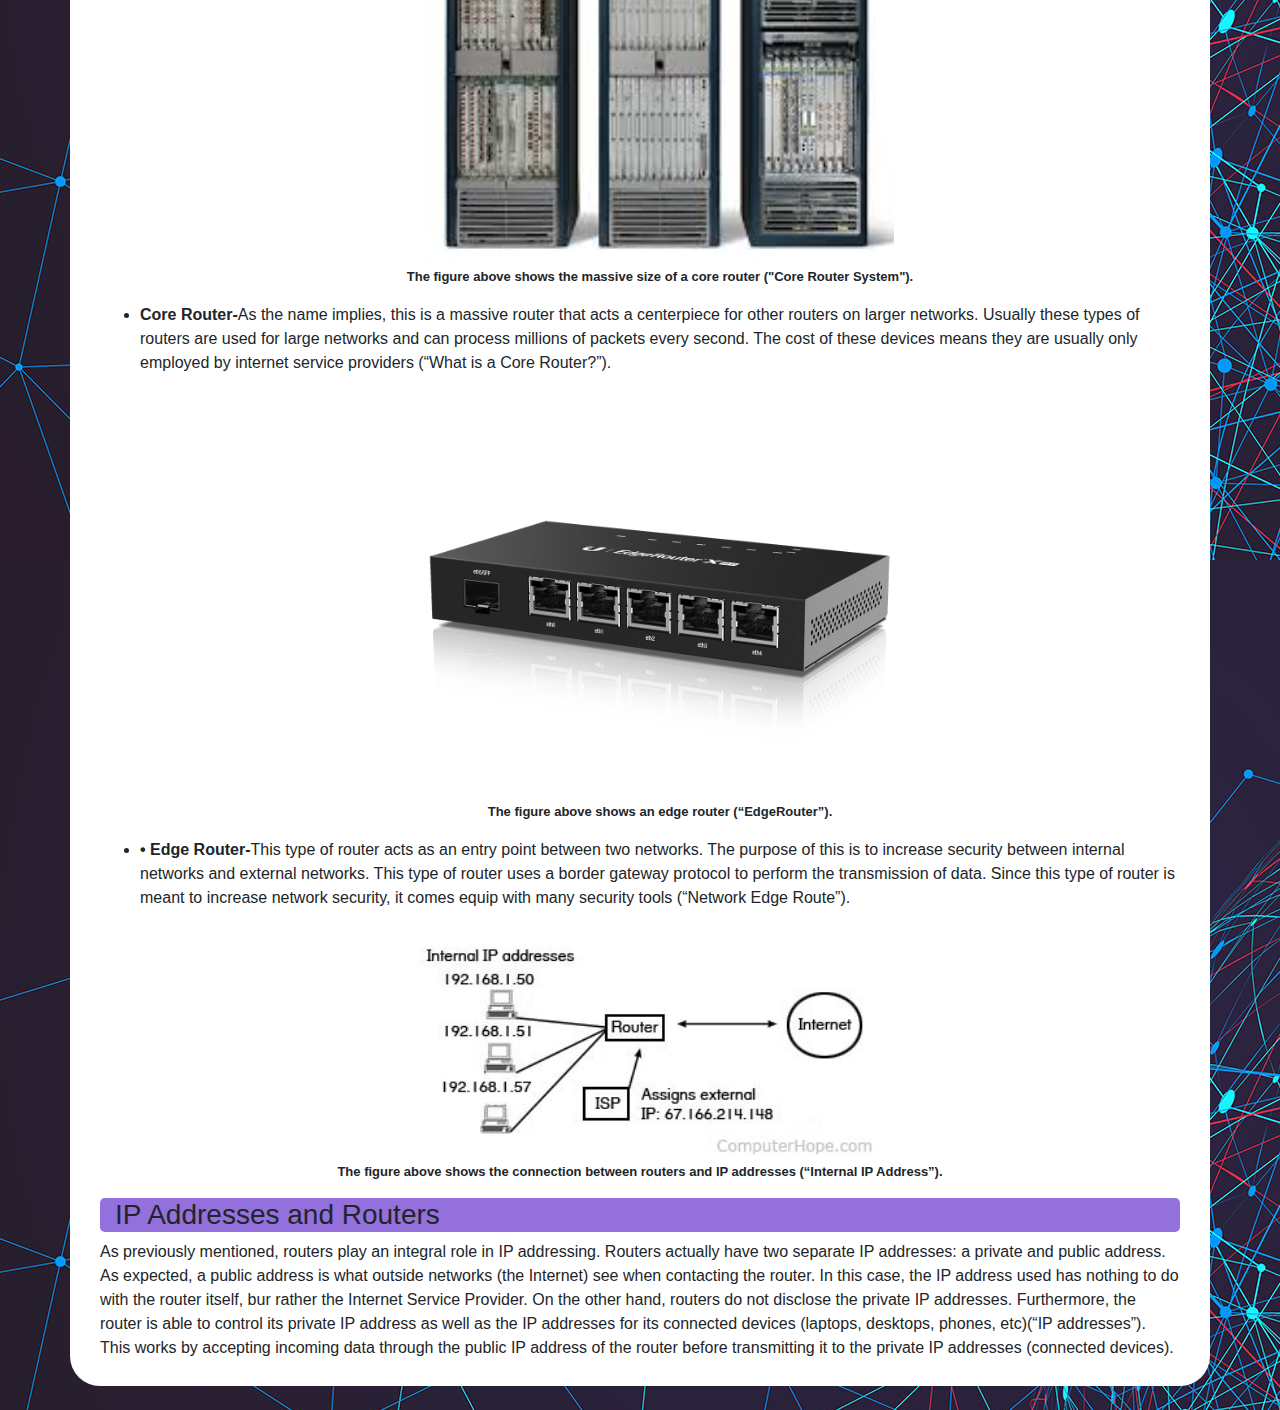
<file: routers.html>
<!DOCTYPE html>
<html>

<head>
  <meta charset="UTF-8">
  <title>Routers</title>
  <link rel="stylesheet"
        href="styles.css">
        <link rel="stylesheet" href="https://maxcdn.bootstrapcdn.com/bootstrap/4.0.0/css/bootstrap.min.css" integrity="sha384-Gn5384xqQ1aoWXA+058RXPxPg6fy4IWvTNh0E263XmFcJlSAwiGgFAW/dAiS6JXm" crossorigin="anonymous">

        <nav class="navbar navbar-light bg-light">
          <a class="navbar-brand"
             href="index.html">Home</a>
          <a class="navbar-brand"
             href="ipv4.html">IPv4</a>
          <a class="navbar-brand"
             href="nat.html">NAT</a>
          <a class="navbar-brand"
             href="routers.html">Routers</a>
          <a class="navbar-brand"
             href="ports.html">Ports</a>
          <a class="navbar-brand"
             href="ipv6.html">IPv6</a>
          <a class="navbar-brand"
             href="citations.html">Citations</a>
        </nav>



      </head>
<div class="backdrop">
<body>
<br>


    <div class="jumbotron text-center">
      <h1>Routers</h1>
      <p>Forwarding of data packets.</p>
    </div>






      <div class="container padding_container">
  
      <div class="container">
          <div>
              <img src="resources\router_main.jpg" class="mx-auto d-block img-responsive_65"
              alt="A router with three atenas.">
              <p class="caption_bold text-center">The figure above is a common home router ("Everything You Need to Know about WiFi Routers").</p>
          </div>
        <h3>What is a router and how does it work?</h3>
        <p>
           A router is apiece of hardware that allows the devices in your home to communicate with the Internet. It is essentially a gateway between your home devices and the outside world (“Fisher”). Generally, most people see it as a port that gives you internet, but getting more technical demonstrates how it relates to IP addresses.  The router will examine a packet header’s destination IP address and then compare this to a routing table. A routing table is simply a set of rules to determine where the Internet Protocol will send data. In other words, this router will direct information where to go on a network (“Rouse”). There are a few different types of routers:
            <ul>
                <div>
                    <img src="resources\brouter.jpg" class="mx-auto d-block img-responsive_45"
                    alt="A brouter connecting to two seperate networks.">
                    <p class="caption_bold text-center">
                      The figure above is an example of a brouter as it connects to two networks.
                    </p>
                </div>
              <li><strong>Brouter-</strong>A brouter acts as a bridge, a device that connects two or more 
                LANs together with a router. The idea behind a brouter is that it will route incoming data for one network and forward unrecognized data to another network (“Brouter”).</li>
              <div>
                  <img src="resources\core_router.jpg" class="mx-auto d-block img-responsive_45"
                  alt="Three large core routers">
                  <p class="caption_bold text-center">
                    The figure above shows the massive size of a core router ("Core Router System").
                  </p>
              </div>
              <li><strong>Core Router-</strong>As the name implies, this is a massive router that acts a centerpiece for other routers on larger networks. Usually these types of routers are used for large networks and can process millions of packets every second. The cost of these devices means they are usually only employed by internet service providers (“What is a Core Router?”).</li>
              <div>
                  <img src="resources\edge_router.png" class="mx-auto d-block img-responsive_45"
                  alt="A simple edge router with several points.">
                  <p class="caption_bold text-center">
                    The figure above shows an edge router (“EdgeRouter”).
                  </p>
              </div>
              <li><strong>•	Edge Router-</strong>This type of router acts as an entry point between two networks. 
                The purpose of this is to increase security between internal networks and external networks. 
                This type of router uses a border gateway protocol to perform the transmission of data. 
                Since this type of router is meant to increase network security, it comes equip with many security 
                tools (“Network Edge Route”).</li>
            </ul>
        </p>
    </div>


            
      <div class="container">
          <div>
              <img src="resources\ip_router.jpg" class="mx-auto d-block img-responsive_45"
              alt="Three IP addresses connected to a router">
              <p class="caption_bold text-center">
                The figure above shows the connection between routers and IP addresses (“Internal IP Address”).
              </p>
          </div>
        <h3>IP Addresses and Routers</h3>
        <p>As previously mentioned, routers play an integral role in IP addressing. Routers actually have two separate IP addresses: a private and public address. As expected, a public address is what outside networks (the Internet) see when contacting the router. In this case, the IP address used has nothing to do with the router itself, bur rather the Internet Service Provider. On the other hand, routers do not disclose the private IP addresses. Furthermore, the router is able to control its private IP address as well as the IP addresses for its connected devices (laptops, desktops, phones, etc)(“IP addresses”). This works by accepting incoming data through the public IP address of the router before transmitting it to the private IP addresses (connected devices).</p>
    </div>
  </div>
  <br>
  </div>
</body>

</html>
</file>
<file: styles.css>
body {
    background: url("resources/networking_big.jpg");
    
}

.nav_container {
    background-color: #9370DB;
}

.container {
    background-color: white;
    border-radius: 30px;
}


.jumbotron {
    background-color: white;
}

.hanging-indent {
    margin-left: 20px;
    text-indent: -20px;
}

.spacing_index_page {
    margin-top: 70px;
}

.padding_container{
    padding-top: 10px;
    padding-bottom: 10px;
}

.img-responsive_65 {
    width: 65%;
}
.img-responsive_45 {
    width: 45%;
}

.img-responsive {
    width: 100%
}

.caption_bold {
    font-weight: bold;
    font-size: 13px;
}


h3 {
    background-color: #9370DB;
    border-radius: 5px;
    padding-left: 15px;
}
</file>
